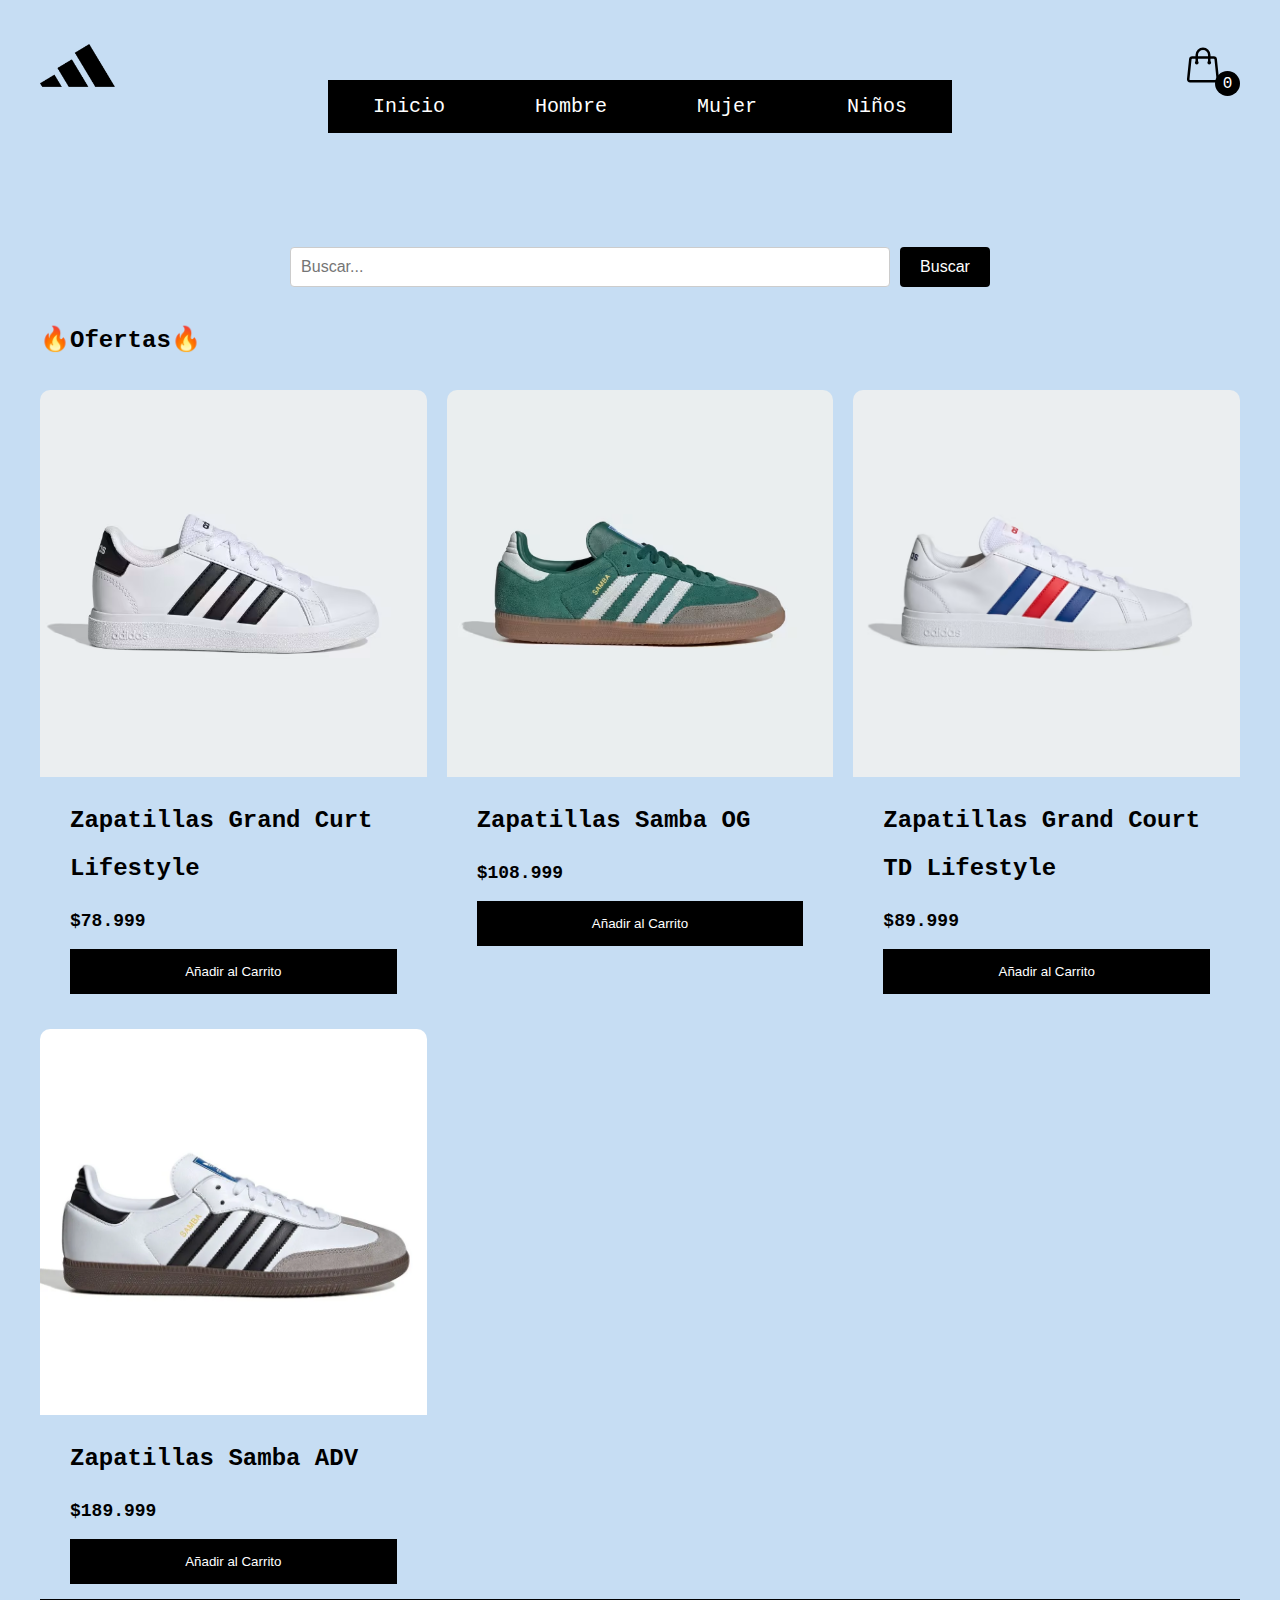
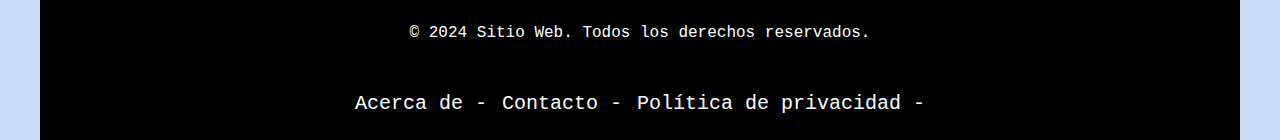
<file: index.html>
<!DOCTYPE html>
<html lang="en">
<head>
    <meta charset="UTF-8">
    <meta name="viewport" content="width=device-width, initial-scale=1.0">
    <title>Tienda</title>
    <link rel="stylesheet" href="diseño.css">
    <link rel="icon" type="image/png" href="Img/icon/adidas.png">
</head>
<body>
    <header>
        <div class="container-icon">
            <a href="https://www.adidas.com.ar/?cm_mmc=AdieSEM_Google-_-adidas-LAM-AR-Trademark-adidas-General-B-Exact-_-Trademark-adidas-X-General-_-adidas-_--_-dv:eCom-_-&cm_mmca1=AR-_-&cm_mmc2=-_-ds_kid=43700080577701812-_-ds_agid=58700008751312262&af_reengagement_window=30d&is_retargeting=true&pid=googleadwords_temp&c=adidas-LAM-AR-Trademark-adidas-General-B-Exact&af_channel=Search&gad_source=1&gclid=Cj0KCQiAsOq6BhDuARIsAGQ4-zhm6y1wCNzzOEEl_05IsvtxDTne8evGMFkV64-0-cREEfM5S4wkizoaAvOyEALw_wcB&gclsrc=aw.ds" title="adidas iconos">
                <img src="Img/icon/adidas.png" alt="adidas">
            </a>
        </div>
        <nav>
            <ul class="menu-horizontal">
                <li><a href="#">Inicio</a></li>
                <li>
                    <a href="#">Hombre</a>
                    <ul class="menu-vertical">
                        <li><a href="categorias/hombre/hombreRopa.html" class="boton">Ropa</a></li>
                        <li><a href="categorias/hombre/hombreCalzado.html" class="boton">Calzado</a></li>
                    </ul>
                </li>
                <li>
                    <a href="#">Mujer</a>
                    <ul class="menu-vertical">
                        <li><a href="categorias/mujer/mujerRopa.html" class="boton">Ropa</a></li>
                        <li><a href="categorias/mujer/mujerCalzado.html" class="boton">Calzado</a></li>
                    </ul>
                </li>
                <li>
                    <a href="#">Niños</a>
                    <ul class="menu-vertical">
                        <li><a href="categorias/niños/ropaNiños.html">Ropa Niños</a></li>
                        <li><a href="categorias/niñas/ropaNiñas.html">Ropa Niñas</a></li>
                        <li><a href="categorias/niños/calzadoNiños.html">Calzado Niños</a></li>
                        <li><a href="categorias/niñas/calzadoNiñas.html">Calzado Niñas</a></li>
                    </ul>
                </li>
            </ul>
        </nav>
        
        <div class="container-icon">

            <div class="container-cart-icon">
                <svg xmlns="http://www.w3.org/2000/svg" fill="none" viewBox="0 0 24 24" stroke-width="1.5" stroke="currentColor" class="icon-cart">
                    <path stroke-linecap="round" stroke-linejoin="round" d="M15.75 10.5V6a3.75 3.75 0 1 0-7.5 0v4.5m11.356-1.993 1.263 12c.07.665-.45 1.243-1.119 1.243H4.25a1.125 1.125 0 0 1-1.12-1.243l1.264-12A1.125 1.125 0 0 1 5.513 7.5h12.974c.576 0 1.059.435 1.119 1.007ZM8.625 10.5a.375.375 0 1 1-.75 0 .375.375 0 0 1 .75 0Zm7.5 0a.375.375 0 1 1-.75 0 .375.375 0 0 1 .75 0Z" />
                </svg>
                <div class="count-product">
                    <span id="contador-productos">0</span>
                </div>
            </div>
            <div class="container-cart-products hidden-cart">
                <div class="row-product">
                    <div class="cart-product">
                        <div class="info-cart-product">
                            <span class="cantidad-producto-carrito">1</span>
                            <p class="titulo-producto-carrito">Producto1</p>
                            <span class="precio-producto-carrito">$10</span>
                        </div>
                        <svg xmlns="http://www.w3.org/2000/svg" fill="none" viewBox="0 0 24 24" stroke-width="1.5" stroke="currentColor" class="icon-close">
                            <path stroke-linecap="round" stroke-linejoin="round" d="m9.75 9.75 4.5 4.5m0-4.5-4.5 4.5M21 12a9 9 0 1 1-18 0 9 9 0 0 1 18 0Z" />
                        </svg>                      
                    </div>
                </div>
                <div class="cart-total">
                    <h3>Total: </h3>
                    <span class="total-pagar">$10</span>
                </div>
            </div>
        </div>
    </header>
    <p>&nbsp;&nbsp;&nbsp;</p>
    <p>&nbsp;&nbsp;&nbsp;</p>
    <p>&nbsp;&nbsp;&nbsp;</p>
    <div class="search-bar">
        <input type="text" id="search" placeholder="Buscar..." oninput="buscarProducto()">
        <button onclick="buscarProducto()">Buscar</button>
    </div>
    <!-- Este es un comentario -->
    <!--
    <div class="imagen-fondo">
        <img src="Img/me.webp" alt="Campeon">
    </div>
    -->
    <p>&nbsp;&nbsp;&nbsp;</p>
    <h2>🔥Ofertas🔥</h2>
    <p>&nbsp;&nbsp;&nbsp;</p>
    <p>&nbsp;&nbsp;&nbsp;</p>

    <div class="container-items">
        <div class="item">
            <figure>
                <img src="Img/1.avif" alt="producto">
            </figure>
            <div class="info-producto">
                <h2>Zapatillas Grand Curt Lifestyle</h2>
                <p class="precio">$78.999</p>
                <button class="btn-add-cart">Añadir al Carrito</button>
            </div>
        </div>
        <div class="item">
            <figure>
                <img src="Img/2.avif" alt="producto">
            </figure>
            <div class="info-producto">
                <h2>Zapatillas Samba OG</h2>
                <p class="precio">$108.999</p>
                <button class="btn-add-cart">Añadir al Carrito</button>
            </div>
        </div>
        <div class="item">
            <figure>
                <img src="Img/3.avif" alt="producto">
            </figure>
            <div class="info-producto">
                <h2>Zapatillas Grand Court TD Lifestyle</h2>
                <p class="precio">$89.999</p>
                <button class="btn-add-cart">Añadir al Carrito</button>
            </div>
        </div>
        <div class="item">
            <figure>
                <img src="Img/4.webp" alt="producto">
            </figure>
            <div class="info-producto">
                <h2>Zapatillas Samba ADV</h2>
                <p class="precio">$189.999</p>
                <button class="btn-add-cart">Añadir al Carrito</button>
            </div>
        </div>
    </div>
    <footer>
        <div class="footer-content">
            <p>&copy; 2024 Sitio Web. Todos los derechos reservados.</p>
            <nav>
                <ul>
                    <li><a href="#about">Acerca de - </a></li>
                    <li><a href="contacto.html">Contacto - </a></li>
                    <li><a href="politicasDePrivacidad.html">Política de privacidad - </a></li>
                </ul>
            </nav>
        </div>
    </footer>
    <script src="script.js"></script>
</body>
</html>
</file>
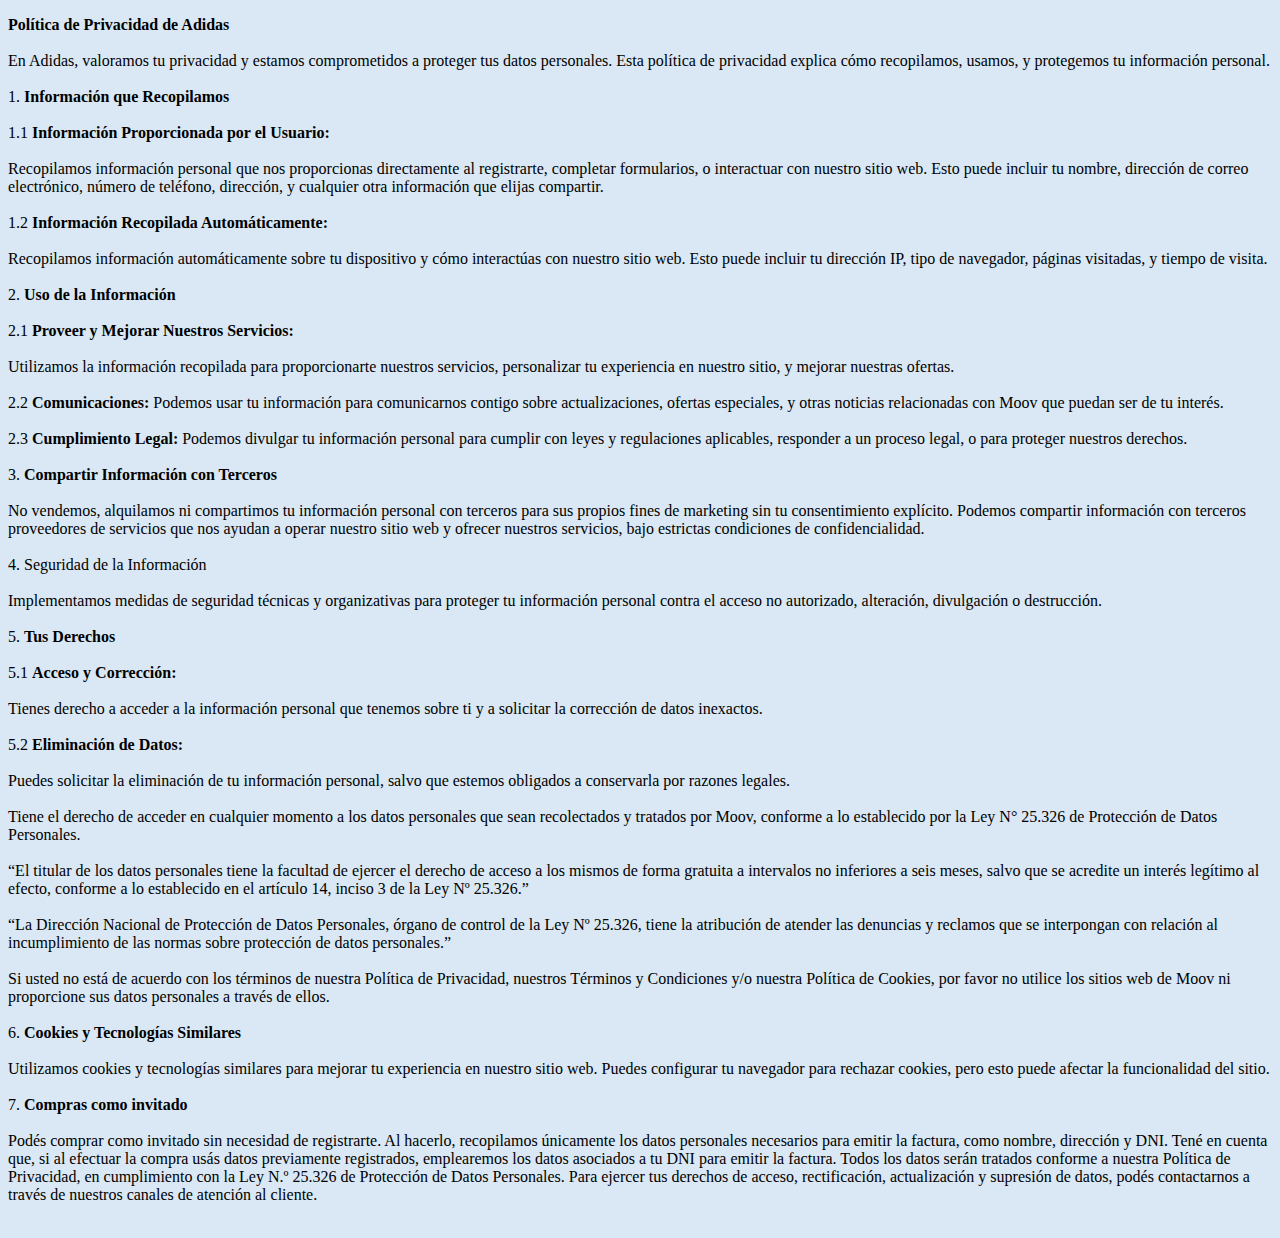
<file: politicasDePrivacidad.html>
<!DOCTYPE html>
<html lang="en">
<head>
    <meta charset="UTF-8">
    <meta name="viewport" content="width=device-width, initial-scale=1.0">
    <title>Politicas de privacidad | Adidas</title>
    <link rel="stylesheet" href="diseñoPolitica.css">
</head>
<body>
    <div class="politicas">
        <p>
            <strong>Política de Privacidad de Adidas</strong><br><br>
            En Adidas, valoramos tu privacidad y estamos comprometidos a proteger tus datos personales. Esta política de privacidad explica cómo recopilamos, usamos, y protegemos tu información personal.<br><br>
            1. <strong>Información que Recopilamos</strong><br><br>
            1.1 <strong>Información Proporcionada por el Usuario:</strong><br><br>
            Recopilamos información personal que nos proporcionas directamente al registrarte, completar formularios, o interactuar con nuestro sitio web. Esto puede incluir tu nombre, dirección de correo electrónico, número de teléfono, dirección, y cualquier otra información que elijas compartir.<br><br> 
            1.2 <strong>Información Recopilada Automáticamente:</strong><br><br>
            Recopilamos información automáticamente sobre tu dispositivo y cómo interactúas con nuestro sitio web. Esto puede incluir tu dirección IP, tipo de navegador, páginas visitadas, y tiempo de visita.<br><br> 
            2. <strong>Uso de la Información</strong><br><br>
            2.1 <strong>Proveer y Mejorar Nuestros Servicios:</strong><br><br>
            Utilizamos la información recopilada para proporcionarte nuestros servicios, personalizar tu experiencia en nuestro sitio, y mejorar nuestras ofertas.<br><br>
            2.2 <strong>Comunicaciones:</strong> Podemos usar tu información para comunicarnos contigo sobre actualizaciones, ofertas especiales, y otras noticias relacionadas con Moov que puedan ser de tu interés.<br><br>
            2.3 <strong>Cumplimiento Legal:</strong> Podemos divulgar tu información personal para cumplir con leyes y regulaciones aplicables, responder a un proceso legal, o para proteger nuestros derechos.<br><br>
            3. <strong>Compartir Información con Terceros</strong><br><br>
            No vendemos, alquilamos ni compartimos tu información personal con terceros para sus propios fines de marketing sin tu consentimiento explícito. Podemos compartir información con terceros proveedores de servicios que nos ayudan a operar nuestro sitio web y ofrecer nuestros servicios, bajo estrictas condiciones de confidencialidad.<br><br>
            4. <strong></strong>Seguridad de la Información<br><br>
            Implementamos medidas de seguridad técnicas y organizativas para proteger tu información personal contra el acceso no autorizado, alteración, divulgación o destrucción.<br><br>
            5. <strong>Tus Derechos</strong><br><br>
            5.1 <strong>Acceso y Corrección:</strong><br><br>
            Tienes derecho a acceder a la información personal que tenemos sobre ti y a solicitar la corrección de datos inexactos.<br><br>
            5.2 <strong>Eliminación de Datos:</strong><br><br>
            Puedes solicitar la eliminación de tu información personal, salvo que estemos obligados a conservarla por razones legales.<br><br>
            Tiene el derecho de acceder en cualquier momento a los datos personales que sean recolectados y tratados por Moov, conforme a lo establecido por la Ley N° 25.326 de Protección de Datos Personales.<br><br>
            “El titular de los datos personales tiene la facultad de ejercer el derecho de acceso a los mismos de forma gratuita a intervalos no inferiores a seis meses, salvo que se acredite un interés legítimo al efecto, conforme a lo establecido en el artículo 14, inciso 3 de la Ley Nº 25.326.”<br><br>
            “La Dirección Nacional de Protección de Datos Personales, órgano de control de la Ley Nº 25.326, tiene la atribución de atender las denuncias y reclamos que se interpongan con relación al incumplimiento de las normas sobre protección de datos personales.”<br><br>
            Si usted no está de acuerdo con los términos de nuestra Política de Privacidad, nuestros Términos y Condiciones y/o nuestra Política de Cookies, por favor no utilice los sitios web de Moov ni proporcione sus datos personales a través de ellos.<br><br> 
            6. <strong>Cookies y Tecnologías Similares</strong><br><br> 
            Utilizamos cookies y tecnologías similares para mejorar tu experiencia en nuestro sitio web. Puedes configurar tu navegador para rechazar cookies, pero esto puede afectar la funcionalidad del sitio.<br><br>
            7. <strong>Compras como invitado</strong><br><br>
            Podés comprar como invitado sin necesidad de registrarte. Al hacerlo, recopilamos únicamente los datos personales necesarios para emitir la factura, como nombre, dirección y DNI. Tené en cuenta que, si al efectuar la compra usás datos previamente registrados, emplearemos los datos asociados a tu DNI para emitir la factura. Todos los datos serán tratados conforme a nuestra Política de Privacidad, en cumplimiento con la Ley N.º 25.326 de Protección de Datos Personales. Para ejercer tus derechos de acceso, rectificación, actualización y supresión de datos, podés contactarnos a través de nuestros canales de atención al cliente.<br><br>
        </p>
    </div>
</body>
</html>
</file>
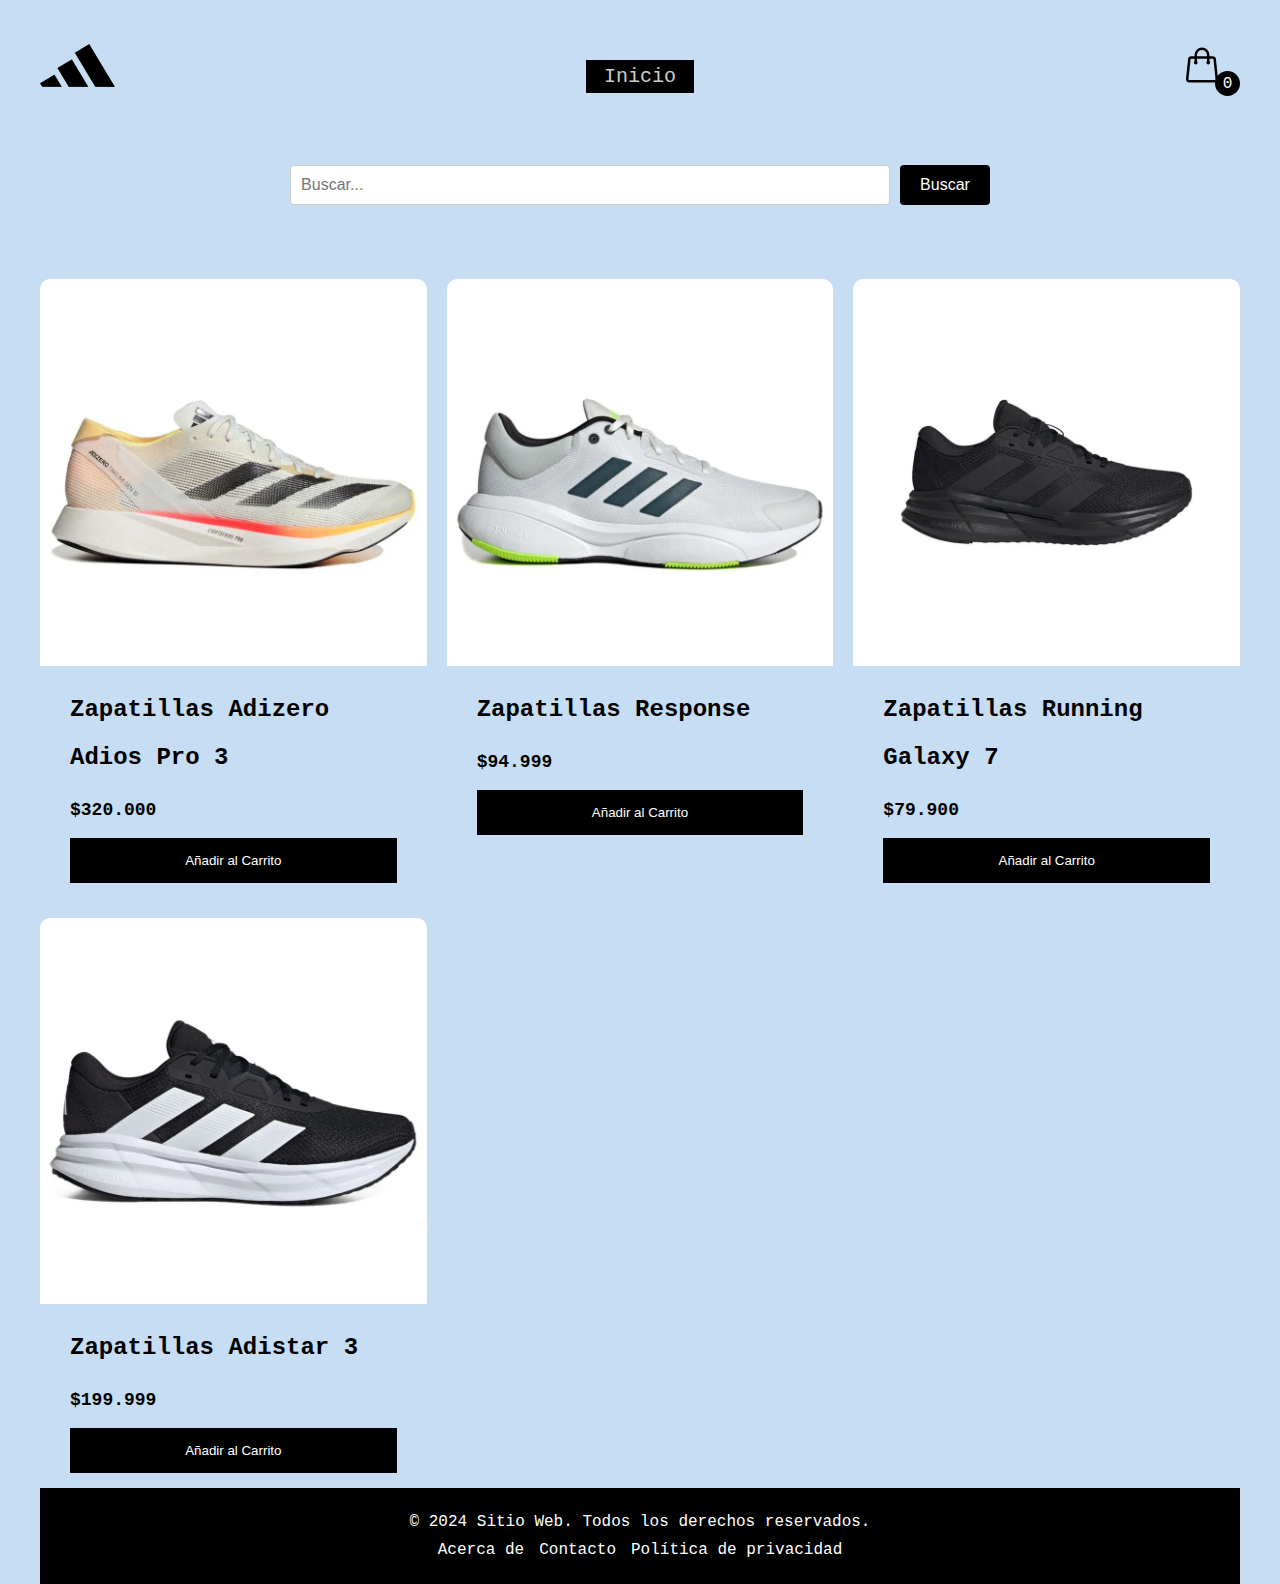
<file: categorias/hombre/hombreCalzado.html>
<!DOCTYPE html>
<html lang="en">
<head>
    <meta charset="UTF-8">
    <meta name="viewport" content="width=device-width, initial-scale=1.0">
    <title>Document</title>
    <link rel="stylesheet" href="diseñoCat.css">
    <link rel="icon" type="image/png" href="img/adidas.png">
</head>
<body>
    <header>
        <div class="container-icon">
            <a href="https://www.adidas.com.ar/?cm_mmc=AdieSEM_Google-_-adidas-LAM-AR-Trademark-adidas-General-B-Exact-_-Trademark-adidas-X-General-_-adidas-_--_-dv:eCom-_-&cm_mmca1=AR-_-&cm_mmc2=-_-ds_kid=43700080577701812-_-ds_agid=58700008751312262&af_reengagement_window=30d&is_retargeting=true&pid=googleadwords_temp&c=adidas-LAM-AR-Trademark-adidas-General-B-Exact&af_channel=Search&gad_source=1&gclid=Cj0KCQiAsOq6BhDuARIsAGQ4-zhm6y1wCNzzOEEl_05IsvtxDTne8evGMFkV64-0-cREEfM5S4wkizoaAvOyEALw_wcB&gclsrc=aw.ds" title="adidas iconos">
                <img src="img/adidas.png" alt="adidas">
            </a>
        </div>
        <div class="boton-inicio">
            <a href="/index.html" class="boton-inicio">Inicio</a>
        </div>
        <div class="container-icon">
            <div class="container-cart-icon">
                <svg xmlns="http://www.w3.org/2000/svg" fill="none" viewBox="0 0 24 24" stroke-width="1.5" stroke="currentColor" class="icon-cart">
                    <path stroke-linecap="round" stroke-linejoin="round" d="M15.75 10.5V6a3.75 3.75 0 1 0-7.5 0v4.5m11.356-1.993 1.263 12c.07.665-.45 1.243-1.119 1.243H4.25a1.125 1.125 0 0 1-1.12-1.243l1.264-12A1.125 1.125 0 0 1 5.513 7.5h12.974c.576 0 1.059.435 1.119 1.007ZM8.625 10.5a.375.375 0 1 1-.75 0 .375.375 0 0 1 .75 0Zm7.5 0a.375.375 0 1 1-.75 0 .375.375 0 0 1 .75 0Z" />
                </svg>
                <div class="count-product">
                    <span id="contador-productos">0</span>
                </div>
            </div>
            <div class="container-cart-products hidden-cart">
                <div class="row-product">
                    <div class="cart-product">
                        <div class="info-cart-product">
                            <span class="cantidad-producto-carrito">1</span>
                            <p class="titulo-producto-carrito">Producto1</p>
                            <span class="precio-producto-carrito">$10</span>
                        </div>
                        <svg xmlns="http://www.w3.org/2000/svg" fill="none" viewBox="0 0 24 24" stroke-width="1.5" stroke="currentColor" class="icon-close">
                            <path stroke-linecap="round" stroke-linejoin="round" d="m9.75 9.75 4.5 4.5m0-4.5-4.5 4.5M21 12a9 9 0 1 1-18 0 9 9 0 0 1 18 0Z" />
                        </svg>                      
                    </div>
                </div>
                <div class="cart-total">
                    <h3>Total: </h3>
                    <span class="total-pagar">$10</span>
                </div>
            </div>
        </div>
    </header>
    <div class="search-bar">
        <input type="text" id="search" placeholder="Buscar..." oninput="buscarProducto()">
        <button onclick="buscarProducto()">Buscar</button>
    </div>
    <!-- Este es un comentario -->
    <!--
    <div class="imagen-fondo">
        <img src="Img/me.webp" alt="Campeon">
    </div>
    -->
    <p>&nbsp;&nbsp;&nbsp;</p>
    <p>&nbsp;&nbsp;&nbsp;</p>
    <p>&nbsp;&nbsp;&nbsp;</p>

    <div class="container-items">
        <div class="item">
            <figure>
                <img src="img/4.webp" alt="producto">
            </figure>
            <div class="info-producto">
                <h2>Zapatillas Adizero Adios Pro 3</h2>
                <p class="precio">$320.000</p>
                <button class="btn-add-cart">Añadir al Carrito</button>
            </div>
        </div>
        <div class="item">
            <figure>
                <img src="img/5.webp" alt="producto">
            </figure>
            <div class="info-producto">
                <h2>Zapatillas Response</h2>
                <p class="precio">$94.999</p>
                <button class="btn-add-cart">Añadir al Carrito</button>
            </div>
        </div>
        <div class="item">
            <figure>
                <img src="img/6.webp" alt="producto">
            </figure>
            <div class="info-producto">
                <h2>Zapatillas Running Galaxy 7</h2>
                <p class="precio">$79.900</p>
                <button class="btn-add-cart">Añadir al Carrito</button>
            </div>
        </div>
        <div class="item">
            <figure>
                <img src="img/7.webp" alt="producto">
            </figure>
            <div class="info-producto">
                <h2>Zapatillas Adistar 3</h2>
                <p class="precio">$199.999</p>
                <button class="btn-add-cart">Añadir al Carrito</button>
            </div>
        </div>
    </div>
    <footer>
        <div class="footer-content">
            <p>&copy; 2024 Sitio Web. Todos los derechos reservados.</p>
            <nav>
                <ul>
                    <li><a href="#about">Acerca de</a></li>
                    <li><a href="#contact">Contacto</a></li>
                    <li><a href="#privacy">Política de privacidad</a></li>
                </ul>
            </nav>
        </div>
    </footer>
    <script src="script.js"></script>
</body>
</html>
</file>
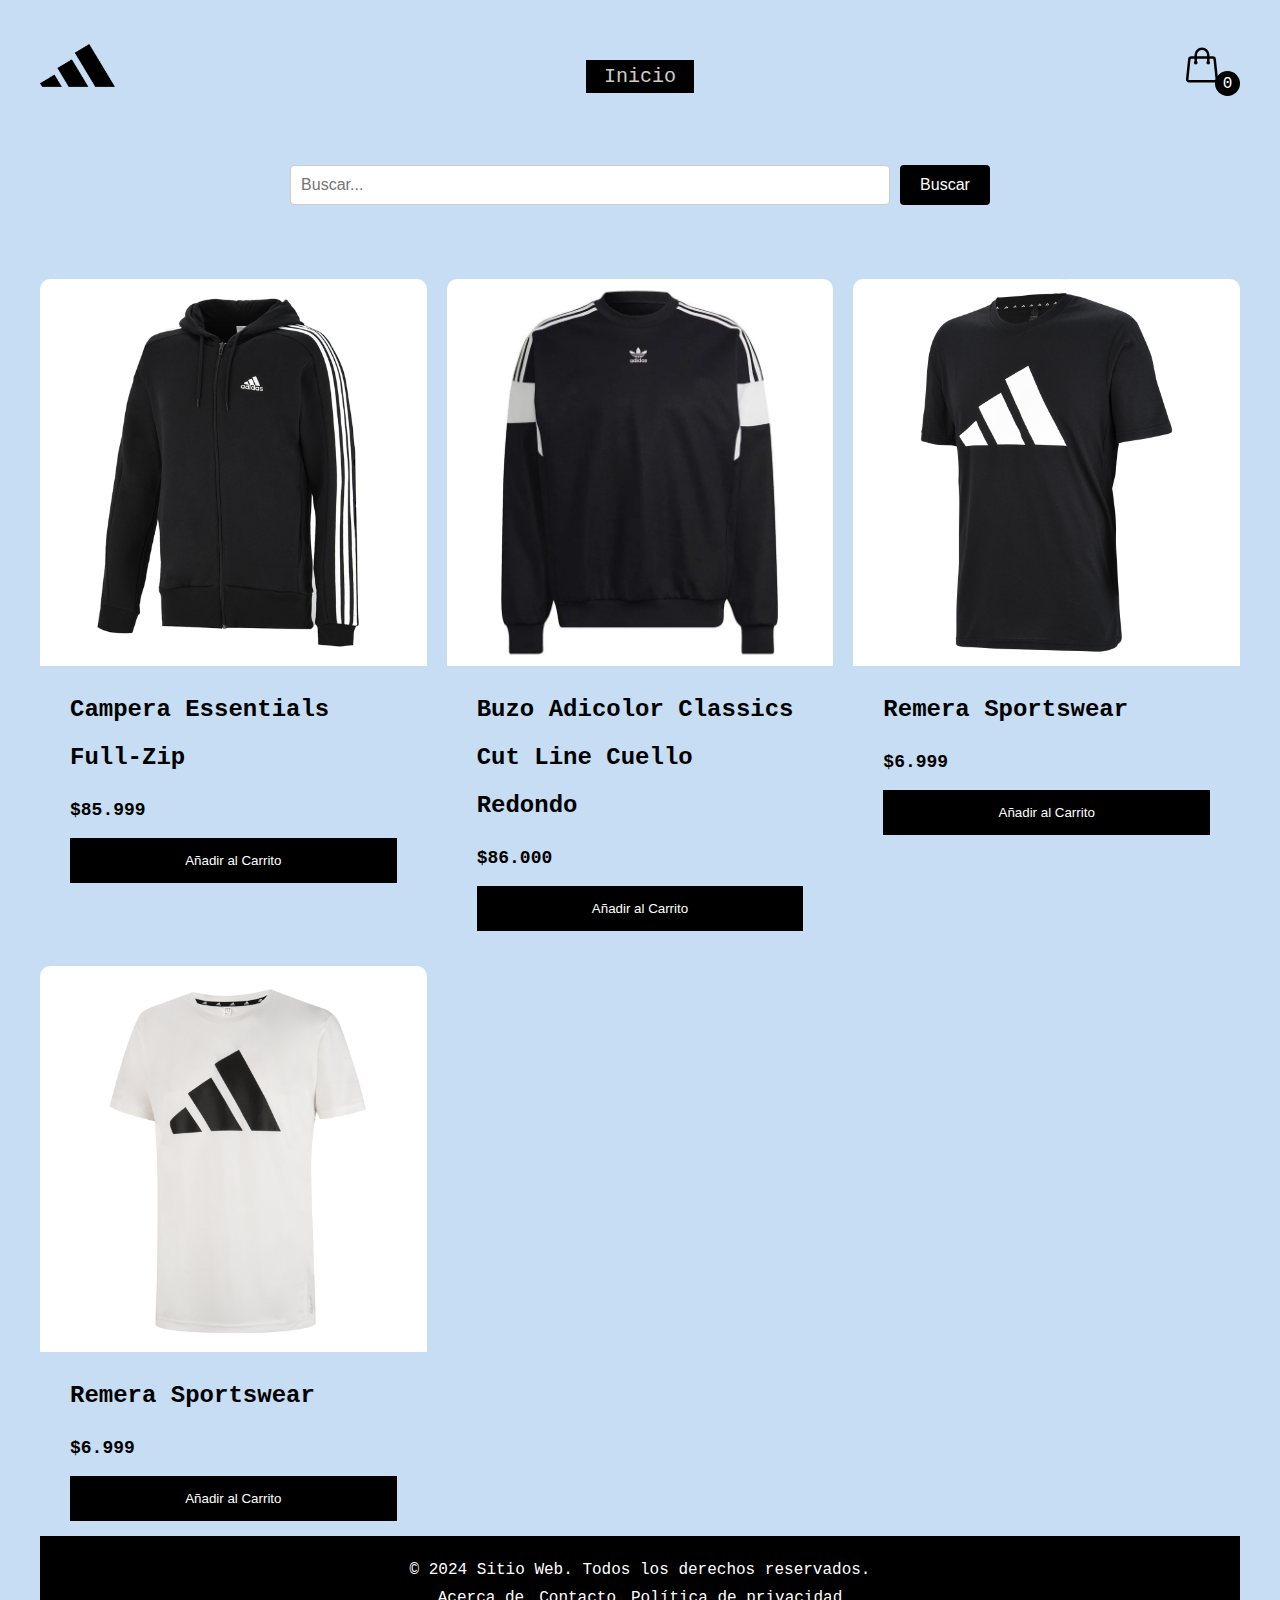
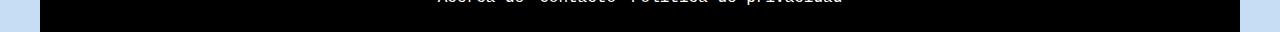
<file: categorias/hombre/hombreRopa.html>
<!DOCTYPE html>
<html lang="en">
<head>
    <meta charset="UTF-8">
    <meta name="viewport" content="width=device-width, initial-scale=1.0">
    <title>Document</title>
    <link rel="stylesheet" href="diseñoCat.css">
    <link rel="icon" type="image/png" href="img/adidas.png">
</head>
<body>
    <header>
        <div class="container-icon">
            <a href="https://www.adidas.com.ar/?cm_mmc=AdieSEM_Google-_-adidas-LAM-AR-Trademark-adidas-General-B-Exact-_-Trademark-adidas-X-General-_-adidas-_--_-dv:eCom-_-&cm_mmca1=AR-_-&cm_mmc2=-_-ds_kid=43700080577701812-_-ds_agid=58700008751312262&af_reengagement_window=30d&is_retargeting=true&pid=googleadwords_temp&c=adidas-LAM-AR-Trademark-adidas-General-B-Exact&af_channel=Search&gad_source=1&gclid=Cj0KCQiAsOq6BhDuARIsAGQ4-zhm6y1wCNzzOEEl_05IsvtxDTne8evGMFkV64-0-cREEfM5S4wkizoaAvOyEALw_wcB&gclsrc=aw.ds" title="adidas iconos">
                <img src="img/adidas.png" alt="adidas">
            </a>
        </div>
        <div class="boton-inicio">
            <a href="/index.html" class="boton-inicio">Inicio</a>
        </div>
        <div class="container-icon">

            <div class="container-cart-icon">
                <svg xmlns="http://www.w3.org/2000/svg" fill="none" viewBox="0 0 24 24" stroke-width="1.5" stroke="currentColor" class="icon-cart">
                    <path stroke-linecap="round" stroke-linejoin="round" d="M15.75 10.5V6a3.75 3.75 0 1 0-7.5 0v4.5m11.356-1.993 1.263 12c.07.665-.45 1.243-1.119 1.243H4.25a1.125 1.125 0 0 1-1.12-1.243l1.264-12A1.125 1.125 0 0 1 5.513 7.5h12.974c.576 0 1.059.435 1.119 1.007ZM8.625 10.5a.375.375 0 1 1-.75 0 .375.375 0 0 1 .75 0Zm7.5 0a.375.375 0 1 1-.75 0 .375.375 0 0 1 .75 0Z" />
                </svg>
                <div class="count-product">
                    <span id="contador-productos">0</span>
                </div>
            </div>
            <div class="container-cart-products hidden-cart">
                <div class="row-product">
                    <div class="cart-product">
                        <div class="info-cart-product">
                            <span class="cantidad-producto-carrito">1</span>
                            <p class="titulo-producto-carrito">Producto1</p>
                            <span class="precio-producto-carrito">$10</span>
                        </div>
                        <svg xmlns="http://www.w3.org/2000/svg" fill="none" viewBox="0 0 24 24" stroke-width="1.5" stroke="currentColor" class="icon-close">
                            <path stroke-linecap="round" stroke-linejoin="round" d="m9.75 9.75 4.5 4.5m0-4.5-4.5 4.5M21 12a9 9 0 1 1-18 0 9 9 0 0 1 18 0Z" />
                        </svg>                      
                    </div>
                </div>
                <div class="cart-total">
                    <h3>Total: </h3>
                    <span class="total-pagar">$10</span>
                </div>
            </div>
        </div>
    </header>
    <div class="search-bar">
        <input type="text" id="search" placeholder="Buscar..." oninput="buscarProducto()">
        <button onclick="buscarProducto()">Buscar</button>
    </div>
    <!-- Este es un comentario -->
    <!--
    <div class="imagen-fondo">
        <img src="Img/me.webp" alt="Campeon">
    </div>
    -->
    <p>&nbsp;&nbsp;&nbsp;</p>
    <p>&nbsp;&nbsp;&nbsp;</p>
    <p>&nbsp;&nbsp;&nbsp;</p>

    <div class="container-items">
        <div class="item">
            <figure>
                <img src="img/0.jpg" alt="producto">
            </figure>
            <div class="info-producto">
                <h2>Campera Essentials Full-Zip</h2>
                <p class="precio">$85.999</p>
                <button class="btn-add-cart">Añadir al Carrito</button>
            </div>
        </div>
        <div class="item">
            <figure>
                <img src="img/1.webp" alt="producto">
            </figure>
            <div class="info-producto">
                <h2>Buzo Adicolor Classics Cut Line Cuello Redondo</h2>
                <p class="precio">$86.000</p>
                <button class="btn-add-cart">Añadir al Carrito</button>
            </div>
        </div>
        <div class="item">
            <figure>
                <img src="img/2.jpg" alt="producto">
            </figure>
            <div class="info-producto">
                <h2>Remera Sportswear</h2>
                <p class="precio">$6.999</p>
                <button class="btn-add-cart">Añadir al Carrito</button>
            </div>
        </div>
        <div class="item">
            <figure>
                <img src="img/3.jpg" alt="producto">
            </figure>
            <div class="info-producto">
                <h2>Remera Sportswear</h2>
                <p class="precio">$6.999</p>
                <button class="btn-add-cart">Añadir al Carrito</button>
            </div>
        </div>
    </div>
    <footer>
        <div class="footer-content">
            <p>&copy; 2024 Sitio Web. Todos los derechos reservados.</p>
            <nav>
                <ul>
                    <li><a href="#about">Acerca de</a></li>
                    <li><a href="#contact">Contacto</a></li>
                    <li><a href="#privacy">Política de privacidad</a></li>
                </ul>
            </nav>
        </div>
    </footer>
    <script src="script.js"></script>
</body>
</html>
</file>
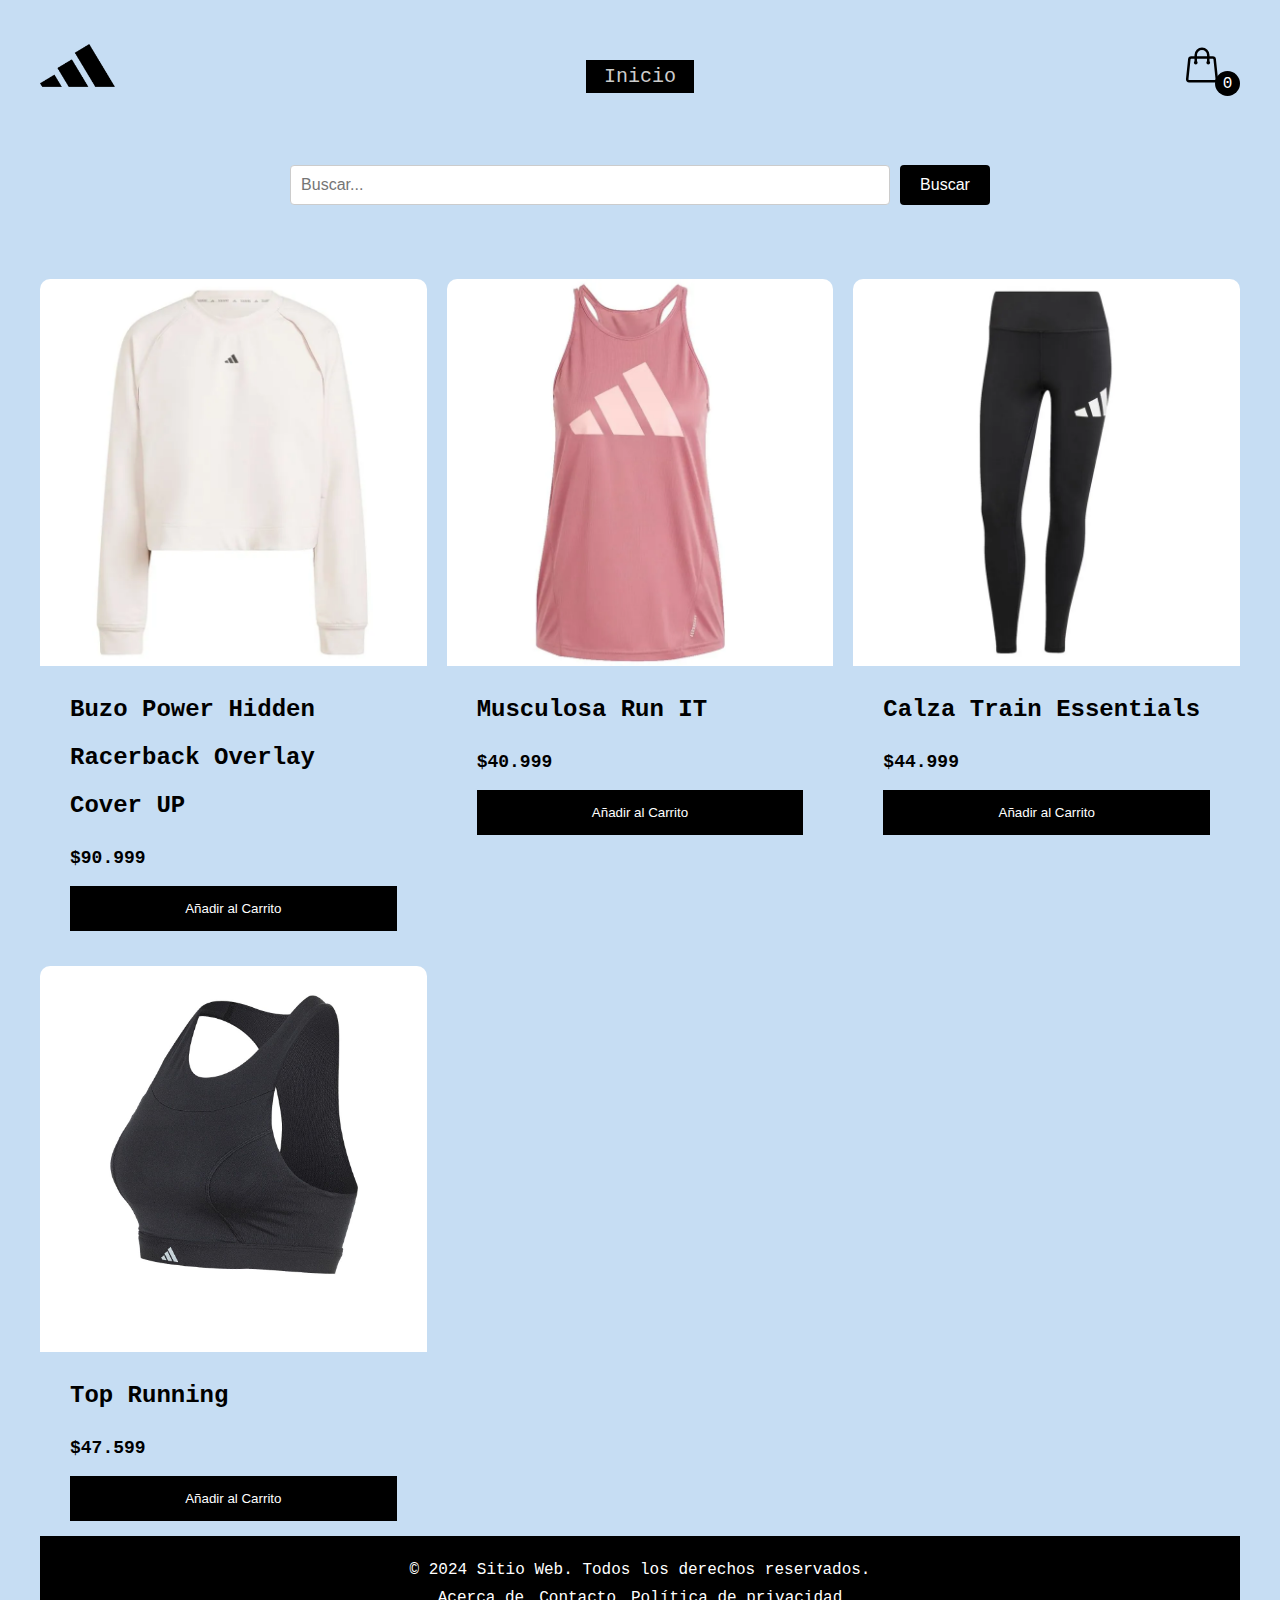
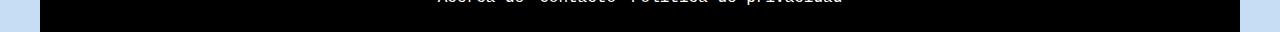
<file: categorias/mujer/mujerRopa.html>
<!DOCTYPE html>
<html lang="en">
<head>
    <meta charset="UTF-8">
    <meta name="viewport" content="width=device-width, initial-scale=1.0">
    <title>Document</title>
    <link rel="stylesheet" href="diseñoCat.css">
    <link rel="icon" type="image/png" href="Img/icon/adidas.png">
</head>
<body>
    <header>
        <div class="container-icon">
            <a href="https://www.adidas.com.ar/?cm_mmc=AdieSEM_Google-_-adidas-LAM-AR-Trademark-adidas-General-B-Exact-_-Trademark-adidas-X-General-_-adidas-_--_-dv:eCom-_-&cm_mmca1=AR-_-&cm_mmc2=-_-ds_kid=43700080577701812-_-ds_agid=58700008751312262&af_reengagement_window=30d&is_retargeting=true&pid=googleadwords_temp&c=adidas-LAM-AR-Trademark-adidas-General-B-Exact&af_channel=Search&gad_source=1&gclid=Cj0KCQiAsOq6BhDuARIsAGQ4-zhm6y1wCNzzOEEl_05IsvtxDTne8evGMFkV64-0-cREEfM5S4wkizoaAvOyEALw_wcB&gclsrc=aw.ds" title="adidas iconos">
                <img src="img/icon/adidas.png" alt="adidas">
            </a>
        </div>
        <div class="boton-inicio">
            <a href="/index.html" class="boton-inicio">Inicio</a>
        </div>
        <div class="container-icon">
            <div class="container-cart-icon">
                <svg xmlns="http://www.w3.org/2000/svg" fill="none" viewBox="0 0 24 24" stroke-width="1.5" stroke="currentColor" class="icon-cart">
                    <path stroke-linecap="round" stroke-linejoin="round" d="M15.75 10.5V6a3.75 3.75 0 1 0-7.5 0v4.5m11.356-1.993 1.263 12c.07.665-.45 1.243-1.119 1.243H4.25a1.125 1.125 0 0 1-1.12-1.243l1.264-12A1.125 1.125 0 0 1 5.513 7.5h12.974c.576 0 1.059.435 1.119 1.007ZM8.625 10.5a.375.375 0 1 1-.75 0 .375.375 0 0 1 .75 0Zm7.5 0a.375.375 0 1 1-.75 0 .375.375 0 0 1 .75 0Z" />
                </svg>
                <div class="count-product">
                    <span id="contador-productos">0</span>
                </div>
            </div>
            <div class="container-cart-products hidden-cart">
                <div class="row-product">
                    <div class="cart-product">
                        <div class="info-cart-product">
                            <span class="cantidad-producto-carrito">1</span>
                            <p class="titulo-producto-carrito">Producto1</p>
                            <span class="precio-producto-carrito">$10</span>
                        </div>
                        <svg xmlns="http://www.w3.org/2000/svg" fill="none" viewBox="0 0 24 24" stroke-width="1.5" stroke="currentColor" class="icon-close">
                            <path stroke-linecap="round" stroke-linejoin="round" d="m9.75 9.75 4.5 4.5m0-4.5-4.5 4.5M21 12a9 9 0 1 1-18 0 9 9 0 0 1 18 0Z" />
                        </svg>                      
                    </div>
                </div>
                <div class="cart-total">
                    <h3>Total: </h3>
                    <span class="total-pagar">$10</span>
                </div>
            </div>
        </div>
    </header>

    <div class="search-bar">
        <input type="text" id="search" placeholder="Buscar..." oninput="buscarProducto()">
        <button onclick="buscarProducto()">Buscar</button>
    </div>
    <!-- Este es un comentario -->
    <!--
    <div class="imagen-fondo">
        <img src="Img/me.webp" alt="Campeon">
    </div>
    -->
    <p>&nbsp;&nbsp;&nbsp;</p>
    <p>&nbsp;&nbsp;&nbsp;</p>
    <p>&nbsp;&nbsp;&nbsp;</p>

    <div class="container-items">
        <div class="item">
            <figure>
                <img src="img/0.webp" alt="producto">
            </figure>
            <div class="info-producto">
                <h2>Buzo Power Hidden Racerback Overlay Cover UP</h2>
                <p class="precio">$90.999</p>
                <button class="btn-add-cart">Añadir al Carrito</button>
            </div>
        </div>
        <div class="item">
            <figure>
                <img src="img/1.webp" alt="producto">
            </figure>
            <div class="info-producto">
                <h2>Musculosa Run IT</h2>
                <p class="precio">$40.999</p>
                <button class="btn-add-cart">Añadir al Carrito</button>
            </div>
        </div>
        <div class="item">
            <figure>
                <img src="img/2.webp" alt="producto">
            </figure>
            <div class="info-producto">
                <h2>Calza Train Essentials</h2>
                <p class="precio">$44.999</p>
                <button class="btn-add-cart">Añadir al Carrito</button>
            </div>
        </div>
        <div class="item">
            <figure>
                <img src="img/3.jpg" alt="producto">
            </figure>
            <div class="info-producto">
                <h2>Top Running</h2>
                <p class="precio">$47.599</p>
                <button class="btn-add-cart">Añadir al Carrito</button>
            </div>
        </div>
    </div>
    <footer>
        <div class="footer-content">
            <p>&copy; 2024 Sitio Web. Todos los derechos reservados.</p>
            <nav>
                <ul>
                    <li><a href="#about">Acerca de</a></li>
                    <li><a href="#contact">Contacto</a></li>
                    <li><a href="#privacy">Política de privacidad</a></li>
                </ul>
            </nav>
        </div>
    </footer>
    <script src="script.js"></script>
</body>
</html>
</file>
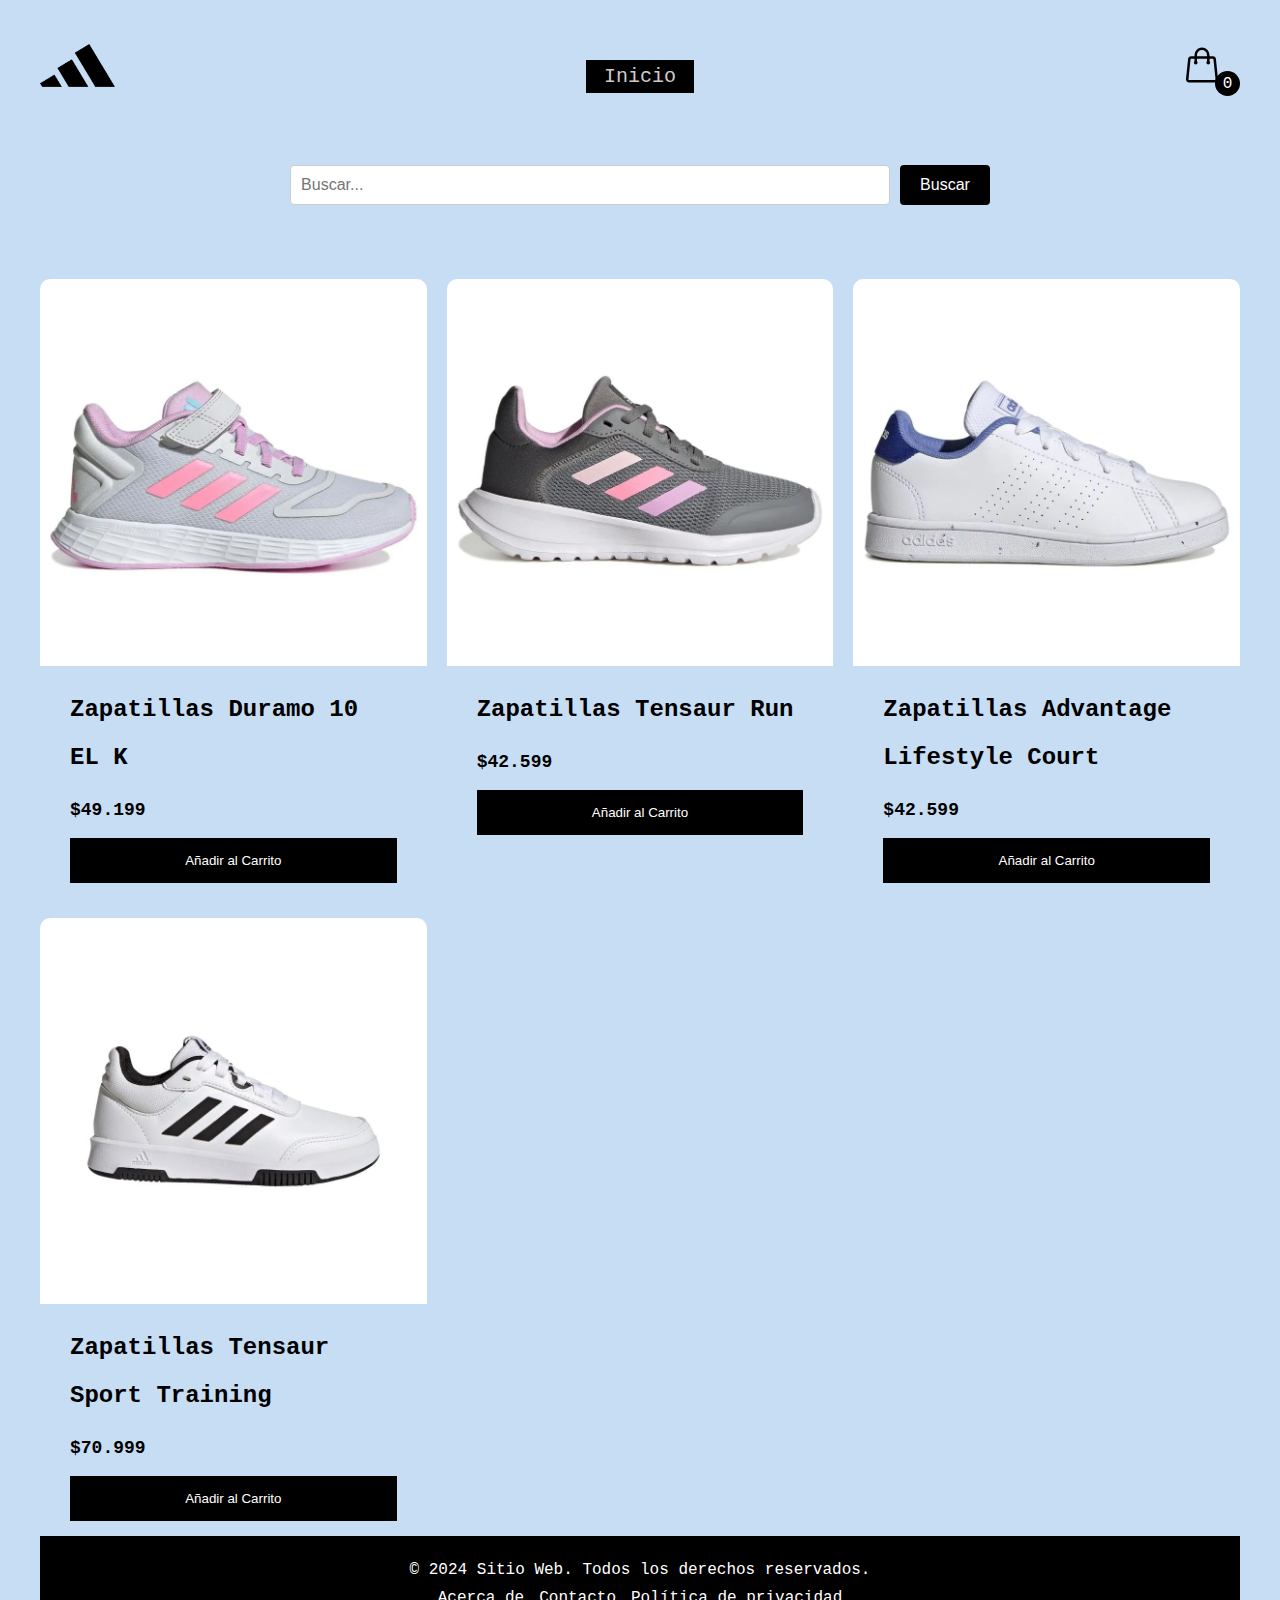
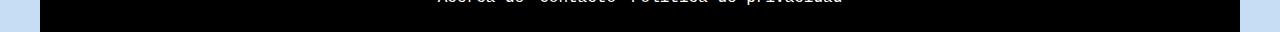
<file: categorias/niñas/calzadoNiñas.html>
<!DOCTYPE html>
<html lang="en">
<head>
    <meta charset="UTF-8">
    <meta name="viewport" content="width=device-width, initial-scale=1.0">
    <title>Document</title>
    <link rel="stylesheet" href="diseñoCat.css">
    <link rel="icon" type="image/png" href="Img/icon/adidas.png">
</head>
<body>
    <header>
        <div class="container-icon">
            <a href="https://www.adidas.com.ar/?cm_mmc=AdieSEM_Google-_-adidas-LAM-AR-Trademark-adidas-General-B-Exact-_-Trademark-adidas-X-General-_-adidas-_--_-dv:eCom-_-&cm_mmca1=AR-_-&cm_mmc2=-_-ds_kid=43700080577701812-_-ds_agid=58700008751312262&af_reengagement_window=30d&is_retargeting=true&pid=googleadwords_temp&c=adidas-LAM-AR-Trademark-adidas-General-B-Exact&af_channel=Search&gad_source=1&gclid=Cj0KCQiAsOq6BhDuARIsAGQ4-zhm6y1wCNzzOEEl_05IsvtxDTne8evGMFkV64-0-cREEfM5S4wkizoaAvOyEALw_wcB&gclsrc=aw.ds" title="adidas iconos">
                <img src="img/icon/adidas.png" alt="adidas">
            </a>
        </div>
        <div class="boton-inicio">
            <a href="/index.html" class="boton-inicio">Inicio</a>
        </div>
        <div class="container-icon">
            <div class="container-cart-icon">
                <svg xmlns="http://www.w3.org/2000/svg" fill="none" viewBox="0 0 24 24" stroke-width="1.5" stroke="currentColor" class="icon-cart">
                    <path stroke-linecap="round" stroke-linejoin="round" d="M15.75 10.5V6a3.75 3.75 0 1 0-7.5 0v4.5m11.356-1.993 1.263 12c.07.665-.45 1.243-1.119 1.243H4.25a1.125 1.125 0 0 1-1.12-1.243l1.264-12A1.125 1.125 0 0 1 5.513 7.5h12.974c.576 0 1.059.435 1.119 1.007ZM8.625 10.5a.375.375 0 1 1-.75 0 .375.375 0 0 1 .75 0Zm7.5 0a.375.375 0 1 1-.75 0 .375.375 0 0 1 .75 0Z" />
                </svg>
                <div class="count-product">
                    <span id="contador-productos">0</span>
                </div>
            </div>
            <div class="container-cart-products hidden-cart">
                <div class="row-product">
                    <div class="cart-product">
                        <div class="info-cart-product">
                            <span class="cantidad-producto-carrito">1</span>
                            <p class="titulo-producto-carrito">Producto1</p>
                            <span class="precio-producto-carrito">$10</span>
                        </div>
                        <svg xmlns="http://www.w3.org/2000/svg" fill="none" viewBox="0 0 24 24" stroke-width="1.5" stroke="currentColor" class="icon-close">
                            <path stroke-linecap="round" stroke-linejoin="round" d="m9.75 9.75 4.5 4.5m0-4.5-4.5 4.5M21 12a9 9 0 1 1-18 0 9 9 0 0 1 18 0Z" />
                        </svg>                      
                    </div>
                </div>
                <div class="cart-total">
                    <h3>Total: </h3>
                    <span class="total-pagar">$10</span>
                </div>
            </div>
        </div>
    </header>
    <div class="search-bar">
        <input type="text" id="search" placeholder="Buscar..." oninput="buscarProducto()">
        <button onclick="buscarProducto()">Buscar</button>
    </div>
    <!-- Este es un comentario -->
    <!--
    <div class="imagen-fondo">
        <img src="Img/me.webp" alt="Campeon">
    </div>
    -->
    <p>&nbsp;&nbsp;&nbsp;</p>
    <p>&nbsp;&nbsp;&nbsp;</p>
    <p>&nbsp;&nbsp;&nbsp;</p>

    <div class="container-items">
        <div class="item">
            <figure>
                <img src="img/0.webp" alt="producto">
            </figure>
            <div class="info-producto">
                <h2>Zapatillas Duramo 10 EL K</h2>
                <p class="precio">$49.199</p>
                <button class="btn-add-cart">Añadir al Carrito</button>
            </div>
        </div>
        <div class="item">
            <figure>
                <img src="img/1.webp" alt="producto">
            </figure>
            <div class="info-producto">
                <h2>Zapatillas Tensaur Run</h2>
                <p class="precio">$42.599</p>
                <button class="btn-add-cart">Añadir al Carrito</button>
            </div>
        </div>
        <div class="item">
            <figure>
                <img src="img/2.webp" alt="producto">
            </figure>
            <div class="info-producto">
                <h2>Zapatillas Advantage Lifestyle Court</h2>
                <p class="precio">$42.599</p>
                <button class="btn-add-cart">Añadir al Carrito</button>
            </div>
        </div>
        <div class="item">
            <figure>
                <img src="img/3.webp" alt="producto">
            </figure>
            <div class="info-producto">
                <h2>Zapatillas Tensaur Sport Training</h2>
                <p class="precio">$70.999</p>
                <button class="btn-add-cart">Añadir al Carrito</button>
            </div>
        </div>
    </div>
    <footer>
        <div class="footer-content">
            <p>&copy; 2024 Sitio Web. Todos los derechos reservados.</p>
            <nav>
                <ul>
                    <li><a href="#about">Acerca de</a></li>
                    <li><a href="#contact">Contacto</a></li>
                    <li><a href="#privacy">Política de privacidad</a></li>
                </ul>
            </nav>
        </div>
    </footer>
    <script src="script.js"></script>
</body>
</html>
</file>
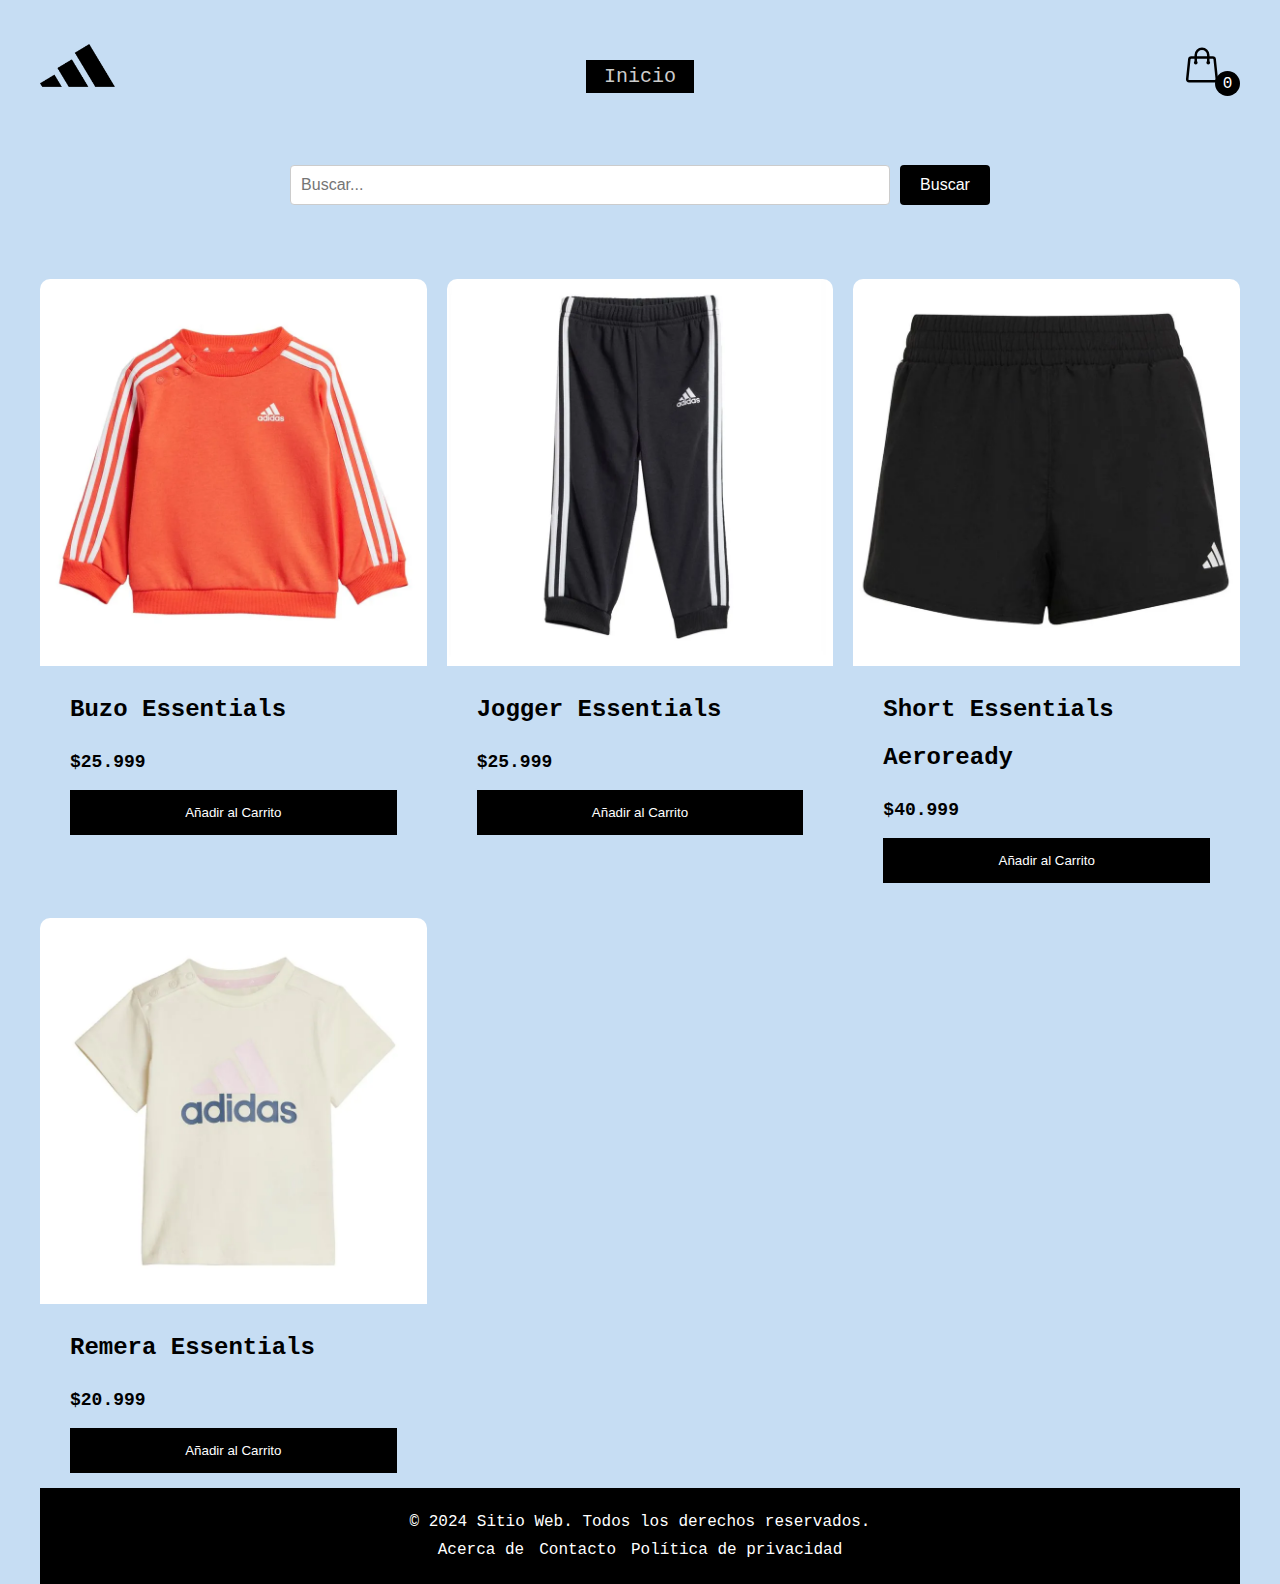
<file: categorias/niñas/ropaNiñas.html>
<!DOCTYPE html>
<html lang="en">
<head>
    <meta charset="UTF-8">
    <meta name="viewport" content="width=device-width, initial-scale=1.0">
    <title>Document</title>
    <link rel="stylesheet" href="diseñoCat.css">
    <link rel="icon" type="image/png" href="Img/icon/adidas.png">
</head>
<body>
    <header>
        <div class="container-icon">
            <a href="https://www.adidas.com.ar/?cm_mmc=AdieSEM_Google-_-adidas-LAM-AR-Trademark-adidas-General-B-Exact-_-Trademark-adidas-X-General-_-adidas-_--_-dv:eCom-_-&cm_mmca1=AR-_-&cm_mmc2=-_-ds_kid=43700080577701812-_-ds_agid=58700008751312262&af_reengagement_window=30d&is_retargeting=true&pid=googleadwords_temp&c=adidas-LAM-AR-Trademark-adidas-General-B-Exact&af_channel=Search&gad_source=1&gclid=Cj0KCQiAsOq6BhDuARIsAGQ4-zhm6y1wCNzzOEEl_05IsvtxDTne8evGMFkV64-0-cREEfM5S4wkizoaAvOyEALw_wcB&gclsrc=aw.ds" title="adidas iconos">
                <img src="img/icon/adidas.png" alt="adidas">
            </a>
        </div>
        <div class="boton-inicio">
            <a href="/index.html" class="boton-inicio">Inicio</a>
        </div>
        <div class="container-icon">
            <div class="container-cart-icon">
                <svg xmlns="http://www.w3.org/2000/svg" fill="none" viewBox="0 0 24 24" stroke-width="1.5" stroke="currentColor" class="icon-cart">
                    <path stroke-linecap="round" stroke-linejoin="round" d="M15.75 10.5V6a3.75 3.75 0 1 0-7.5 0v4.5m11.356-1.993 1.263 12c.07.665-.45 1.243-1.119 1.243H4.25a1.125 1.125 0 0 1-1.12-1.243l1.264-12A1.125 1.125 0 0 1 5.513 7.5h12.974c.576 0 1.059.435 1.119 1.007ZM8.625 10.5a.375.375 0 1 1-.75 0 .375.375 0 0 1 .75 0Zm7.5 0a.375.375 0 1 1-.75 0 .375.375 0 0 1 .75 0Z" />
                </svg>
                <div class="count-product">
                    <span id="contador-productos">0</span>
                </div>
            </div>
            <div class="container-cart-products hidden-cart">
                <div class="row-product">
                    <div class="cart-product">
                        <div class="info-cart-product">
                            <span class="cantidad-producto-carrito">1</span>
                            <p class="titulo-producto-carrito">Producto1</p>
                            <span class="precio-producto-carrito">$10</span>
                        </div>
                        <svg xmlns="http://www.w3.org/2000/svg" fill="none" viewBox="0 0 24 24" stroke-width="1.5" stroke="currentColor" class="icon-close">
                            <path stroke-linecap="round" stroke-linejoin="round" d="m9.75 9.75 4.5 4.5m0-4.5-4.5 4.5M21 12a9 9 0 1 1-18 0 9 9 0 0 1 18 0Z" />
                        </svg>                      
                    </div>
                </div>
                <div class="cart-total">
                    <h3>Total: </h3>
                    <span class="total-pagar">$10</span>
                </div>
            </div>
        </div>
    </header>
    <div class="search-bar">
        <input type="text" id="search" placeholder="Buscar..." oninput="buscarProducto()">
        <button onclick="buscarProducto()">Buscar</button>
    </div>
    <!-- Este es un comentario -->
    <!--
    <div class="imagen-fondo">
        <img src="Img/me.webp" alt="Campeon">
    </div>
    -->
    <p>&nbsp;&nbsp;&nbsp;</p>
    <p>&nbsp;&nbsp;&nbsp;</p>
    <p>&nbsp;&nbsp;&nbsp;</p>

    <div class="container-items">
        <div class="item">
            <figure>
                <img src="img/4.webp" alt="producto">
            </figure>
            <div class="info-producto">
                <h2>Buzo Essentials</h2>
                <p class="precio">$25.999</p>
                <button class="btn-add-cart">Añadir al Carrito</button>
            </div>
        </div>
        <div class="item">
            <figure>
                <img src="img/5.webp" alt="producto">
            </figure>
            <div class="info-producto">
                <h2>Jogger Essentials</h2>
                <p class="precio">$25.999</p>
                <button class="btn-add-cart">Añadir al Carrito</button>
            </div>
        </div>
        <div class="item">
            <figure>
                <img src="img/6.webp" alt="producto">
            </figure>
            <div class="info-producto">
                <h2>Short Essentials Aeroready</h2>
                <p class="precio">$40.999</p>
                <button class="btn-add-cart">Añadir al Carrito</button>
            </div>
        </div>
        <div class="item">
            <figure>
                <img src="img/7.webp" alt="producto">
            </figure>
            <div class="info-producto">
                <h2>Remera Essentials</h2>
                <p class="precio">$20.999</p>
                <button class="btn-add-cart">Añadir al Carrito</button>
            </div>
        </div>
    </div>
    <footer>
        <div class="footer-content">
            <p>&copy; 2024 Sitio Web. Todos los derechos reservados.</p>
            <nav>
                <ul>
                    <li><a href="#about">Acerca de</a></li>
                    <li><a href="#contact">Contacto</a></li>
                    <li><a href="#privacy">Política de privacidad</a></li>
                </ul>
            </nav>
        </div>
    </footer>
    <script src="script.js"></script>
</body>
</html>
</file>
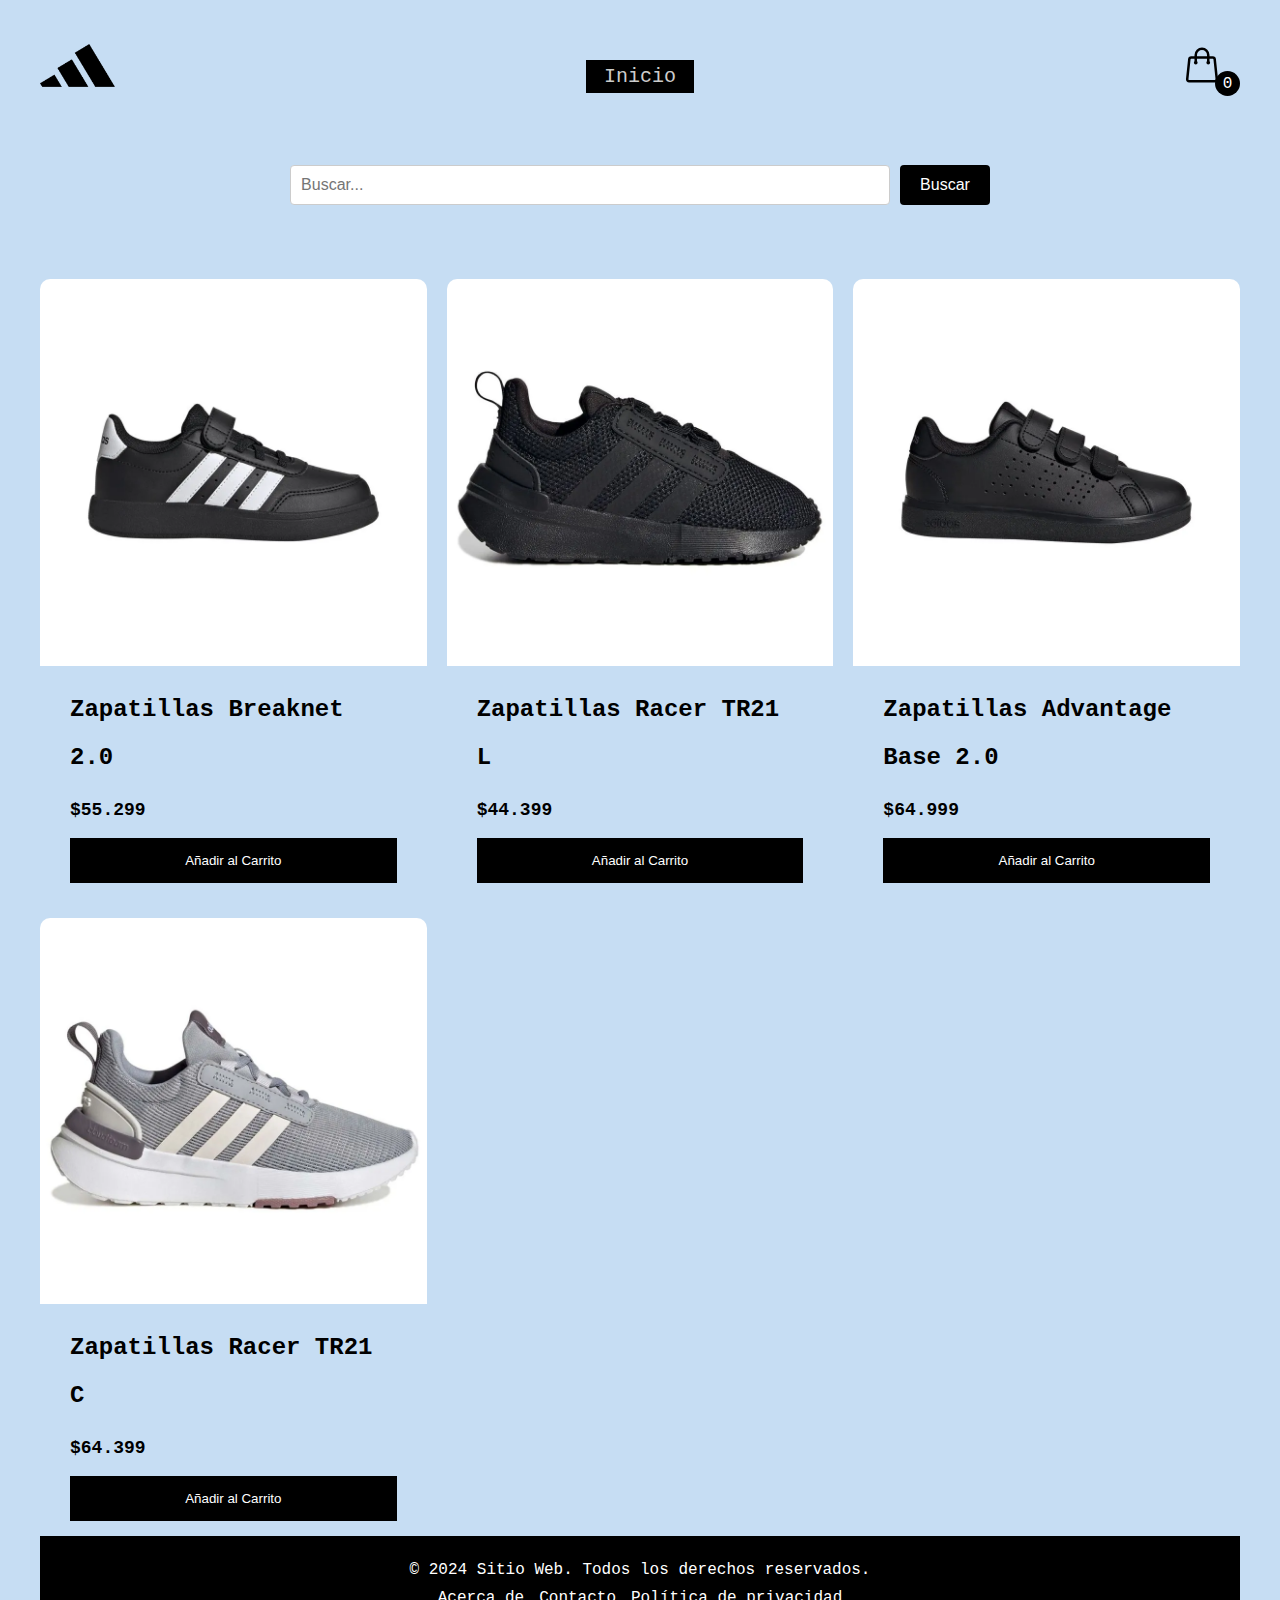
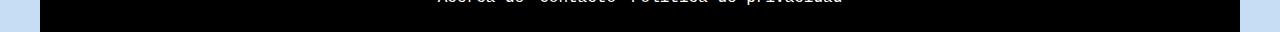
<file: categorias/niños/calzadoNiños.html>
<!DOCTYPE html>
<html lang="en">
<head>
    <meta charset="UTF-8">
    <meta name="viewport" content="width=device-width, initial-scale=1.0">
    <title>Document</title>
    <link rel="stylesheet" href="diseñoCat.css">
    <link rel="icon" type="image/png" href="Img/icon/adidas.png">
</head>
<body>
    <header>
        <div class="container-icon">
            <a href="https://www.adidas.com.ar/?cm_mmc=AdieSEM_Google-_-adidas-LAM-AR-Trademark-adidas-General-B-Exact-_-Trademark-adidas-X-General-_-adidas-_--_-dv:eCom-_-&cm_mmca1=AR-_-&cm_mmc2=-_-ds_kid=43700080577701812-_-ds_agid=58700008751312262&af_reengagement_window=30d&is_retargeting=true&pid=googleadwords_temp&c=adidas-LAM-AR-Trademark-adidas-General-B-Exact&af_channel=Search&gad_source=1&gclid=Cj0KCQiAsOq6BhDuARIsAGQ4-zhm6y1wCNzzOEEl_05IsvtxDTne8evGMFkV64-0-cREEfM5S4wkizoaAvOyEALw_wcB&gclsrc=aw.ds" title="adidas iconos">
                <img src="img/icon/adidas.png" alt="adidas">
            </a>
        </div>
        <div class="boton-inicio">
            <a href="/index.html" class="boton-inicio">Inicio</a>
        </div>
        <div class="container-icon">
            <div class="container-cart-icon">
                <svg xmlns="http://www.w3.org/2000/svg" fill="none" viewBox="0 0 24 24" stroke-width="1.5" stroke="currentColor" class="icon-cart">
                    <path stroke-linecap="round" stroke-linejoin="round" d="M15.75 10.5V6a3.75 3.75 0 1 0-7.5 0v4.5m11.356-1.993 1.263 12c.07.665-.45 1.243-1.119 1.243H4.25a1.125 1.125 0 0 1-1.12-1.243l1.264-12A1.125 1.125 0 0 1 5.513 7.5h12.974c.576 0 1.059.435 1.119 1.007ZM8.625 10.5a.375.375 0 1 1-.75 0 .375.375 0 0 1 .75 0Zm7.5 0a.375.375 0 1 1-.75 0 .375.375 0 0 1 .75 0Z" />
                </svg>
                <div class="count-product">
                    <span id="contador-productos">0</span>
                </div>
            </div>
            <div class="container-cart-products hidden-cart">
                <div class="row-product">
                    <div class="cart-product">
                        <div class="info-cart-product">
                            <span class="cantidad-producto-carrito">1</span>
                            <p class="titulo-producto-carrito">Producto1</p>
                            <span class="precio-producto-carrito">$10</span>
                        </div>
                        <svg xmlns="http://www.w3.org/2000/svg" fill="none" viewBox="0 0 24 24" stroke-width="1.5" stroke="currentColor" class="icon-close">
                            <path stroke-linecap="round" stroke-linejoin="round" d="m9.75 9.75 4.5 4.5m0-4.5-4.5 4.5M21 12a9 9 0 1 1-18 0 9 9 0 0 1 18 0Z" />
                        </svg>                      
                    </div>
                </div>
                <div class="cart-total">
                    <h3>Total: </h3>
                    <span class="total-pagar">$10</span>
                </div>
            </div>
        </div>
    </header>
    <div class="search-bar">
        <input type="text" id="search" placeholder="Buscar..." oninput="buscarProducto()">
        <button onclick="buscarProducto()">Buscar</button>
    </div>
    <!-- Este es un comentario -->
    <!--
    <div class="imagen-fondo">
        <img src="Img/me.webp" alt="Campeon">
    </div>
    -->
    <p>&nbsp;&nbsp;&nbsp;</p>
    <p>&nbsp;&nbsp;&nbsp;</p>
    <p>&nbsp;&nbsp;&nbsp;</p>

    <div class="container-items">
        <div class="item">
            <figure>
                <img src="img/4.webp" alt="producto">
            </figure>
            <div class="info-producto">
                <h2>Zapatillas Breaknet 2.0</h2>
                <p class="precio">$55.299</p>
                <button class="btn-add-cart">Añadir al Carrito</button>
            </div>
        </div>
        <div class="item">
            <figure>
                <img src="img/5.webp" alt="producto">
            </figure>
            <div class="info-producto">
                <h2>Zapatillas Racer TR21 L</h2>
                <p class="precio">$44.399</p>
                <button class="btn-add-cart">Añadir al Carrito</button>
            </div>
        </div>
        <div class="item">
            <figure>
                <img src="img/6.webp" alt="producto">
            </figure>
            <div class="info-producto">
                <h2>Zapatillas Advantage Base 2.0</h2>
                <p class="precio">$64.999</p>
                <button class="btn-add-cart">Añadir al Carrito</button>
            </div>
        </div>
        <div class="item">
            <figure>
                <img src="img/7.webp" alt="producto">
            </figure>
            <div class="info-producto">
                <h2>Zapatillas Racer TR21 C</h2>
                <p class="precio">$64.399</p>
                <button class="btn-add-cart">Añadir al Carrito</button>
            </div>
        </div>
    </div>
    <footer>
        <div class="footer-content">
            <p>&copy; 2024 Sitio Web. Todos los derechos reservados.</p>
            <nav>
                <ul>
                    <li><a href="#about">Acerca de</a></li>
                    <li><a href="#contact">Contacto</a></li>
                    <li><a href="#privacy">Política de privacidad</a></li>
                </ul>
            </nav>
        </div>
    </footer>
    <script src="script.js"></script>
</body>
</html>
</file>
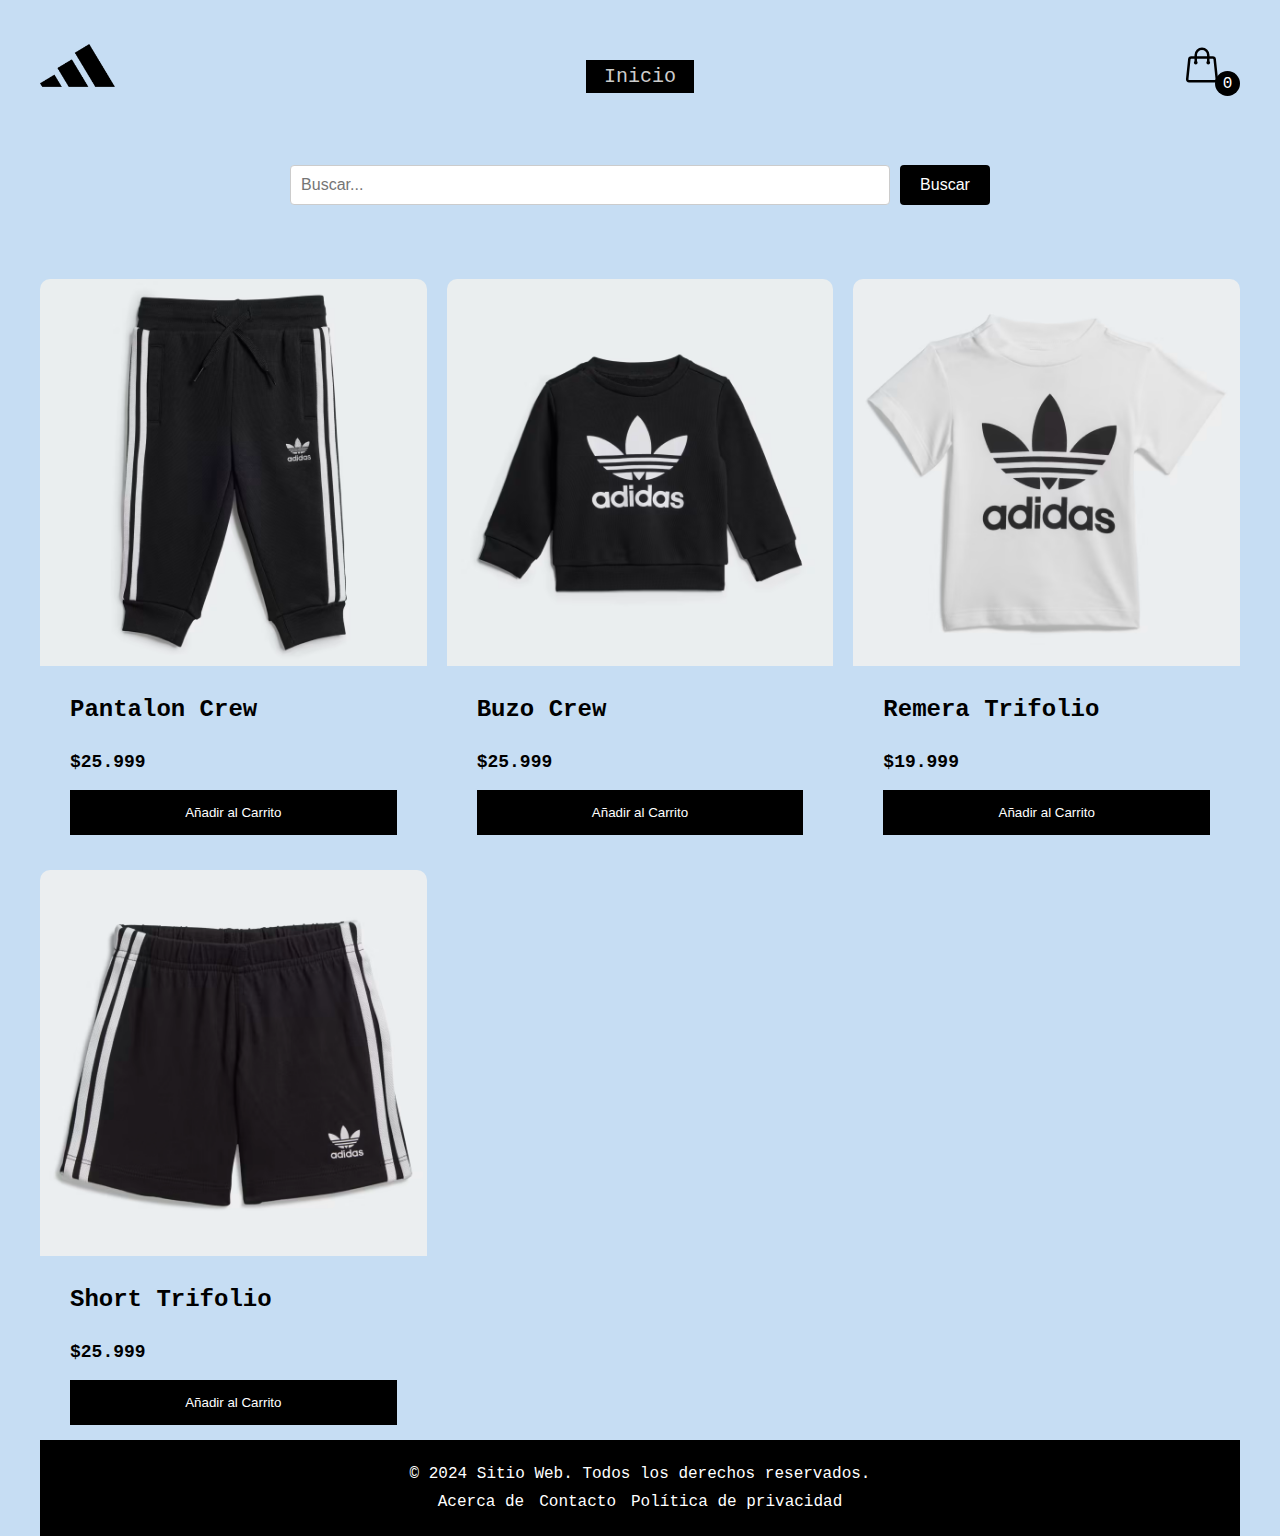
<file: categorias/niños/ropaNiños.html>
<!DOCTYPE html>
<html lang="en">
<head>
    <meta charset="UTF-8">
    <meta name="viewport" content="width=device-width, initial-scale=1.0">
    <title>Document</title>
    <link rel="stylesheet" href="diseñoCat.css">
    <link rel="icon" type="image/png" href="Img/icon/adidas.png">
</head>
<body>
    <header>
        <div class="container-icon">
            <a href="https://www.adidas.com.ar/?cm_mmc=AdieSEM_Google-_-adidas-LAM-AR-Trademark-adidas-General-B-Exact-_-Trademark-adidas-X-General-_-adidas-_--_-dv:eCom-_-&cm_mmca1=AR-_-&cm_mmc2=-_-ds_kid=43700080577701812-_-ds_agid=58700008751312262&af_reengagement_window=30d&is_retargeting=true&pid=googleadwords_temp&c=adidas-LAM-AR-Trademark-adidas-General-B-Exact&af_channel=Search&gad_source=1&gclid=Cj0KCQiAsOq6BhDuARIsAGQ4-zhm6y1wCNzzOEEl_05IsvtxDTne8evGMFkV64-0-cREEfM5S4wkizoaAvOyEALw_wcB&gclsrc=aw.ds" title="adidas iconos">
                <img src="img/icon/adidas.png" alt="adidas">
            </a>
        </div>
        <div class="boton-inicio">
            <a href="/index.html" class="boton-inicio">Inicio</a>
        </div>
        <div class="container-icon">
            <div class="container-cart-icon">
                <svg xmlns="http://www.w3.org/2000/svg" fill="none" viewBox="0 0 24 24" stroke-width="1.5" stroke="currentColor" class="icon-cart">
                    <path stroke-linecap="round" stroke-linejoin="round" d="M15.75 10.5V6a3.75 3.75 0 1 0-7.5 0v4.5m11.356-1.993 1.263 12c.07.665-.45 1.243-1.119 1.243H4.25a1.125 1.125 0 0 1-1.12-1.243l1.264-12A1.125 1.125 0 0 1 5.513 7.5h12.974c.576 0 1.059.435 1.119 1.007ZM8.625 10.5a.375.375 0 1 1-.75 0 .375.375 0 0 1 .75 0Zm7.5 0a.375.375 0 1 1-.75 0 .375.375 0 0 1 .75 0Z" />
                </svg>
                <div class="count-product">
                    <span id="contador-productos">0</span>
                </div>
            </div>
            <div class="container-cart-products hidden-cart">
                <div class="row-product">
                    <div class="cart-product">
                        <div class="info-cart-product">
                            <span class="cantidad-producto-carrito">1</span>
                            <p class="titulo-producto-carrito">Producto1</p>
                            <span class="precio-producto-carrito">$10</span>
                        </div>
                        <svg xmlns="http://www.w3.org/2000/svg" fill="none" viewBox="0 0 24 24" stroke-width="1.5" stroke="currentColor" class="icon-close">
                            <path stroke-linecap="round" stroke-linejoin="round" d="m9.75 9.75 4.5 4.5m0-4.5-4.5 4.5M21 12a9 9 0 1 1-18 0 9 9 0 0 1 18 0Z" />
                        </svg>                      
                    </div>
                </div>
                <div class="cart-total">
                    <h3>Total: </h3>
                    <span class="total-pagar">$10</span>
                </div>
            </div>
        </div>
    </header>
    <div class="search-bar">
        <input type="text" id="search" placeholder="Buscar..." oninput="buscarProducto()">
        <button onclick="buscarProducto()">Buscar</button>
    </div>
    <!-- Este es un comentario -->
    <!--
    <div class="imagen-fondo">
        <img src="Img/me.webp" alt="Campeon">
    </div>
    -->

    <p>&nbsp;&nbsp;&nbsp;</p>
    <p>&nbsp;&nbsp;&nbsp;</p>
    <p>&nbsp;&nbsp;&nbsp;</p>
    <div class="container-items">
        <div class="item">
            <figure>
                <img src="img/0.avif" alt="producto">
            </figure>
            <div class="info-producto">
                <h2>Pantalon Crew</h2>
                <p class="precio">$25.999</p>
                <button class="btn-add-cart">Añadir al Carrito</button>
            </div>
        </div>
        <div class="item">
            <figure>
                <img src="img/1.avif" alt="producto">
            </figure>
            <div class="info-producto">
                <h2>Buzo Crew</h2>
                <p class="precio">$25.999</p>
                <button class="btn-add-cart">Añadir al Carrito</button>
            </div>
        </div>
        <div class="item">
            <figure>
                <img src="img/2.avif" alt="producto">
            </figure>
            <div class="info-producto">
                <h2>Remera Trifolio</h2>
                <p class="precio">$19.999</p>
                <button class="btn-add-cart">Añadir al Carrito</button>
            </div>
        </div>
        <div class="item">
            <figure>
                <img src="img/3.avif" alt="producto">
            </figure>
            <div class="info-producto">
                <h2>Short Trifolio</h2>
                <p class="precio">$25.999</p>
                <button class="btn-add-cart">Añadir al Carrito</button>
            </div>
        </div>
    </div>
    <footer>
        <div class="footer-content">
            <p>&copy; 2024 Sitio Web. Todos los derechos reservados.</p>
            <nav>
                <ul>
                    <li><a href="#about">Acerca de</a></li>
                    <li><a href="#contact">Contacto</a></li>
                    <li><a href="#privacy">Política de privacidad</a></li>
                </ul>
            </nav>
        </div>
    </footer>
    <script src="script.js"></script>
</body>
</html>
</file>
<file: diseño.css>
*::after, *::before, *{
    margin: 0;
    padding: 0;
    box-sizing: border-box;
}

/*header {
    position: fixed; /* Hace que el header quede fijo 
    top: 0;          /* Fija el header en la parte superior 
    width: 97%;     /* Hace que el header ocupe todo el ancho 
    padding: 10px 20px;
    z-index: 1000;   /* Asegura que el header esté por encima de otros elementos 
    
}*/

body{
    max-width: 1200px;
    font-family:'Courier New', Courier, monospace;
    margin: 0 auto;
    color: rgb(0, 0, 0);
    background-color:rgb(198, 221, 243);
}

nav{
    max-width: 1000px;
    margin: auto;
    background-color: rgb(0, 0, 0);
    font-size: 20px;
    margin-top: 50px;
}

.menu-horizontal{
    list-style: none;
    display: flex;
    justify-content: space-around;
}

.menu-horizontal > li > a{
    display: block;
    padding: 15px 45px;
    color: rgb(255, 255, 255);
    text-decoration: none;
}

.menu-horizontal > li:hover{
    background-color: #84b9f3;
}

.menu-vertical{
    position:absolute;
    display: none;
    list-style: none;
    width: 150px;
    background-color: #84b9f3;
}

.menu-horizontal li:hover .menu-vertical{
    display: block;
}

.menu-vertical li:hover{
    background-color: rgb(198, 221, 243);
}

.menu-vertical li a{
    display: block;
    color: rgb(255, 255, 255);
    padding: 15px 15px 15px 20px;
    text-decoration: none;
}

.icon-cart{
    width: 40px;
    height: 40px;
    stroke: #000;
}

.icon-cart:hover{
    cursor: pointer;
}

img{
    max-width: 100%;
}

header{
    display: flex;
    justify-content: space-between;
    padding: 30px 0 40px 0;
}

.container-icon{
    position: relative;
}

.count-product{
    position: absolute;
    top: 55%;
    right: 0;
    background-color: #000;
    color: #fff;
    width: 25px;
    height: 25px;
    display: flex;
    justify-content: center;
    align-items: center;
    border-radius: 50%;
}

#contador-productos{
    font-size: 14;
}

.container-cart-products{
    position: absolute;
    top: 50px;
    right: 0;
    background-color: rgb(218, 232, 245);
    width: 400px;
    z-index: 1;
    box-shadow: 0 10px 20px rgba(0,0,0,20);
    border-radius: 10px;
}

.icon-close{
    width: 25px;
    height: 25px;
}

.icon-close:hover{
    stroke: red;
    cursor: pointer;
}

.cart-product{
    display: flex;
    padding: 30px;
    justify-content: space-between;
    border-bottom: 1px solid rgba(0,0,0,20);
    align-items: center;
}

.info-cart-product{
    display: flex;
    justify-content: space-between;
    flex: 0.8;
}

.titulo-producto-carrito{
    font-size: 20px;
}

.precio-producto-carrito{
    font-weight: 700;
    font-size: 20px;
    margin-left: 20px;
}

.cantidad-producto-carrito{
    font-weight: 400;
    font-size: 20px;
}

.cart-total{
    display: flex;
    justify-content: center;
    padding: 20px 0;
    gap: 20px;
    align-items: center;
}
.cart-total h3{
    font-size: 20px;
    font-weight: 700;
}

.total-pagar{
    font-size: 20px;
    font-weight: 900;
}

.hidden-cart{
    display: none;
}

.container-items{
    display: grid;
    grid-template-columns: repeat(3, 1fr);
    gap: 20px;
}

.item{
    border-radius: 10px;
}

.item:hover{
    box-shadow: 0 10px 20px rgba(0,0,0,20);
}

.info-producto{
    padding: 15px 30px;
    line-height: 2;
    display: flex;
    flex-direction: column;
    gap: 10px;
}

.item img{
    width: 100%;
    height: 300%;
    object-fit: cover;
    border-radius: 10px 10px 0 0;
    transition: all .5s;
}

.item figure{
    overflow: hidden;
}

.item:hover img{
    transform: scale(1.2);
}

.precio{
    font-size: 18px;
    font-weight: 900;
}

.info-producto button{
    border: none;
    background: none;
    background-color: black;
    color: rgb(255, 255, 255);
    padding: 15px 10px;
    cursor: pointer;
}

.info-producto button:hover{
    background-color: #84b9f3;
}

.cart-empty{
    padding: 20px;
    text-align: center;
}

.search-bar{
    display: flex;
    justify-content: center;
    margin: 20px 0;
}

.search-bar input{
    width: 50%;
    padding: 10px;
    font-size: 16px;
    border: 1px solid #ccc;
    border-radius: 4px;
}

.search-bar button{
    padding: 10px 20px;
    margin-left: 10px;
    font-size: 16px;
    color: white;
    background-color: rgb(0, 0, 0);
    border: none;
    border-radius: 4px;
    cursor: pointer;
}

.search-bar button:hover{
    background-color: #84b9f3;
}

#no-results-message {
    color: rgb(0, 0, 0);
    font-size: 1.3em;
    margin-top: 20px;
    text-align: center;
}


.container-icon{
    display: flex;
    justify-content: center;
    align-items: center;
    width: 75px;
    height: 75px;
    cursor: pointer;
    transition: transform 0.3s ease;
}

.imagen-fondo {
    display: flex; /* Usar flexbox para centrar */
    justify-content: center; /* Centra horizontalmente */
    align-items: center; /* Centra verticalmente */
    height: 100vh; /* Altura completa de la ventana */
     /* Fondo claro para contraste */
}

.imagen-fondo img {
    max-width: 90%; /* Escala la imagen según el ancho disponible */
    height: 100%; /* Mantiene la proporción de la imagen */
    border-radius: 10px; /* Bordes redondeados (opcional) */
    box-shadow: 0 4px 8px rgba(0, 0, 0, 0.2); /* Sombra para destacar */
}

/* Estilo del footer */
footer {
    background-color: #000000;
    color: white;
    text-align: center;
    padding: 25px 0;
    margin-top: auto;
}

footer .footer-content {
    max-width: 1200px;
    margin: 0 auto;
}

footer nav ul {
    list-style: none;
    padding: 0;
    margin: 10px 0 0;
    display: flex;
    justify-content: center;
    gap: 15px;
}

footer nav ul li {
    display: inline;
}

footer nav ul li a {
    color: white;
    text-decoration: none;
}

footer nav ul li a:hover {
    text-decoration: underline;
}
</file>
<file: diseñoPolitica.css>
body{
    align-self: center;
    background-color: rgb(218, 232, 245);
    text-align: center;
    text-align: left;
}
</file>
<file: categorias/hombre/diseñoCat.css>
*::after, *::before, *{
    margin: 0;
    padding: 0;
    box-sizing: border-box;
}

body{
    max-width: 1200px;
    font-family:'Courier New', Courier, monospace;
    margin: 0 auto;
    color: rgb(0, 0, 0);
    background-color:rgb(198, 221, 243);
}

.icon-cart{
    width: 40px;
    height: 40px;
    stroke: #000;
}

.icon-cart:hover{
    cursor: pointer;
}

img{
    max-width: 100%;
}

header{
    display: flex;
    justify-content: space-between;
    padding: 30px 0 40px 0;
}

.container-icon{
    position: relative;
}

.count-product{
    position: absolute;
    top: 55%;
    right: 0;
    background-color: #000;
    color: #fff;
    width: 25px;
    height: 25px;
    display: flex;
    justify-content: center;
    align-items: center;
    border-radius: 50%;
}

#contador-productos{
    font-size: 14;
}

.container-cart-products{
    position: absolute;
    top: 50px;
    right: 0;
    background-color: rgb(218, 232, 245);
    width: 400px;
    z-index: 1;
    box-shadow: 0 10px 20px rgba(0,0,0,20);
    border-radius: 10px;
}

.icon-close{
    width: 25px;
    height: 25px;
}

.icon-close:hover{
    stroke: red;
    cursor: pointer;
}

.cart-product{
    display: flex;
    padding: 30px;
    justify-content: space-between;
    border-bottom: 1px solid rgba(0,0,0,20);
    align-items: center;
}

.info-cart-product{
    display: flex;
    justify-content: space-between;
    flex: 0.8;
}

.titulo-producto-carrito{
    font-size: 20px;
}

.precio-producto-carrito{
    font-weight: 700;
    font-size: 20px;
    margin-left: 20px;
}

.cantidad-producto-carrito{
    font-weight: 400;
    font-size: 20px;
}

.cart-total{
    display: flex;
    justify-content: center;
    padding: 20px 0;
    gap: 20px;
    align-items: center;
}
.cart-total h3{
    font-size: 20px;
    font-weight: 700;
}

.total-pagar{
    font-size: 20px;
    font-weight: 900;
}

.hidden-cart{
    display: none;
}

.container-items{
    display: grid;
    grid-template-columns: repeat(3, 1fr);
    gap: 20px;
}

.item{
    border-radius: 10px;
}

.item:hover{
    box-shadow: 0 10px 20px rgba(0,0,0,20);
}

.info-producto{
    padding: 15px 30px;
    line-height: 2;
    display: flex;
    flex-direction: column;
    gap: 10px;
}

.item img{
    width: 100%;
    height: 300%;
    object-fit: cover;
    border-radius: 10px 10px 0 0;
    transition: all .5s;
}

.item figure{
    overflow: hidden;
}

.item:hover img{
    transform: scale(1.2);
}

.precio{
    font-size: 18px;
    font-weight: 900;
}

.info-producto button{
    border: none;
    background: none;
    background-color: black;
    color: rgb(255, 255, 255);
    padding: 15px 10px;
    cursor: pointer;
}

.info-producto button:hover{
    background-color: #84b9f3;
}

.cart-empty{
    padding: 20px;
    text-align: center;
}

.search-bar{
    display: flex;
    justify-content: center;
    margin: 20px 0;
}

.search-bar input{
    width: 50%;
    padding: 10px;
    font-size: 16px;
    border: 1px solid #ccc;
    border-radius: 4px;
}

.search-bar button{
    padding: 10px 20px;
    margin-left: 10px;
    font-size: 16px;
    color: white;
    background-color: rgb(0, 0, 0);
    border: none;
    border-radius: 4px;
    cursor: pointer;
}

.search-bar button:hover{
    background-color: #84b9f3;
}

#no-results-message {
    color: rgb(0, 0, 0);
    font-size: 1.3em;
    margin-top: 20px;
    text-align: center;
}


.container-icon{
    display: flex;
    justify-content: center;
    align-items: center;
    width: 75px;
    height: 75px;
    cursor: pointer;
    transition: transform 0.3s ease;
}

/* Estilo del footer */
footer {
    background-color: #000000;
    color: white;
    text-align: center;
    padding: 25px 0;
    margin-top: auto;
}

footer .footer-content {
    max-width: 1200px;
    margin: 0 auto;
}

footer nav ul {
    list-style: none;
    padding: 0;
    margin: 10px 0 0;
    display: flex;
    justify-content: center;
    gap: 15px;
}

footer nav ul li {
    display: inline;
}

footer nav ul li a {
    color: white;
    text-decoration: none;
}

footer nav ul li a:hover {
    text-decoration: underline;
}

.boton-inicio{
    background-color: #000;
    margin: auto;
    font-size: 20px;
    margin-top: 30px;
    justify-content: center;
    padding: 5px 9px;
    color: #ccc;
    text-decoration: none;
}
</file>
<file: categorias/mujer/diseñoCat.css>
*::after, *::before, *{
    margin: 0;
    padding: 0;
    box-sizing: border-box;
}

body{
    max-width: 1200px;
    font-family:'Courier New', Courier, monospace;
    margin: 0 auto;
    color: rgb(0, 0, 0);
    background-color:rgb(198, 221, 243);
}

.icon-cart{
    width: 40px;
    height: 40px;
    stroke: #000;
}

.icon-cart:hover{
    cursor: pointer;
}

img{
    max-width: 100%;
}

header{
    display: flex;
    justify-content: space-between;
    padding: 30px 0 40px 0;
}

.container-icon{
    position: relative;
}

.count-product{
    position: absolute;
    top: 55%;
    right: 0;
    background-color: #000;
    color: #fff;
    width: 25px;
    height: 25px;
    display: flex;
    justify-content: center;
    align-items: center;
    border-radius: 50%;
}

#contador-productos{
    font-size: 14;
}

.container-cart-products{
    position: absolute;
    top: 50px;
    right: 0;
    background-color: rgb(218, 232, 245);
    width: 400px;
    z-index: 1;
    box-shadow: 0 10px 20px rgba(0,0,0,20);
    border-radius: 10px;
}

.icon-close{
    width: 25px;
    height: 25px;
}

.icon-close:hover{
    stroke: red;
    cursor: pointer;
}

.cart-product{
    display: flex;
    padding: 30px;
    justify-content: space-between;
    border-bottom: 1px solid rgba(0,0,0,20);
    align-items: center;
}

.info-cart-product{
    display: flex;
    justify-content: space-between;
    flex: 0.8;
}

.titulo-producto-carrito{
    font-size: 20px;
}

.precio-producto-carrito{
    font-weight: 700;
    font-size: 20px;
    margin-left: 20px;
}

.cantidad-producto-carrito{
    font-weight: 400;
    font-size: 20px;
}

.cart-total{
    display: flex;
    justify-content: center;
    padding: 20px 0;
    gap: 20px;
    align-items: center;
}
.cart-total h3{
    font-size: 20px;
    font-weight: 700;
}

.total-pagar{
    font-size: 20px;
    font-weight: 900;
}

.hidden-cart{
    display: none;
}

.container-items{
    display: grid;
    grid-template-columns: repeat(3, 1fr);
    gap: 20px;
}

.item{
    border-radius: 10px;
}

.item:hover{
    box-shadow: 0 10px 20px rgba(0,0,0,20);
}

.info-producto{
    padding: 15px 30px;
    line-height: 2;
    display: flex;
    flex-direction: column;
    gap: 10px;
}

.item img{
    width: 100%;
    height: 300%;
    object-fit: cover;
    border-radius: 10px 10px 0 0;
    transition: all .5s;
}

.item figure{
    overflow: hidden;
}

.item:hover img{
    transform: scale(1.2);
}

.precio{
    font-size: 18px;
    font-weight: 900;
}

.info-producto button{
    border: none;
    background: none;
    background-color: black;
    color: rgb(255, 255, 255);
    padding: 15px 10px;
    cursor: pointer;
}

.info-producto button:hover{
    background-color: #84b9f3;
}

.cart-empty{
    padding: 20px;
    text-align: center;
}

.search-bar{
    display: flex;
    justify-content: center;
    margin: 20px 0;
}

.search-bar input{
    width: 50%;
    padding: 10px;
    font-size: 16px;
    border: 1px solid #ccc;
    border-radius: 4px;
}

.search-bar button{
    padding: 10px 20px;
    margin-left: 10px;
    font-size: 16px;
    color: white;
    background-color: rgb(0, 0, 0);
    border: none;
    border-radius: 4px;
    cursor: pointer;
}

.search-bar button:hover{
    background-color: #84b9f3;
}

#no-results-message {
    color: rgb(0, 0, 0);
    font-size: 1.3em;
    margin-top: 20px;
    text-align: center;
}


.container-icon{
    display: flex;
    justify-content: center;
    align-items: center;
    width: 75px;
    height: 75px;
    cursor: pointer;
    transition: transform 0.3s ease;
}

/* Estilo del footer */
footer {
    background-color: #000000;
    color: white;
    text-align: center;
    padding: 25px 0;
    margin-top: auto;
}

footer .footer-content {
    max-width: 1200px;
    margin: 0 auto;
}

footer nav ul {
    list-style: none;
    padding: 0;
    margin: 10px 0 0;
    display: flex;
    justify-content: center;
    gap: 15px;
}

footer nav ul li {
    display: inline;
}

footer nav ul li a {
    color: white;
    text-decoration: none;
}

footer nav ul li a:hover {
    text-decoration: underline;
}

.boton-inicio{
    background-color: #000;
    margin: auto;
    font-size: 20px;
    margin-top: 30px;
    justify-content: center;
    padding: 5px 9px;
    color: #ccc;
    text-decoration: none;
}
</file>
<file: categorias/niñas/diseñoCat.css>
*::after, *::before, *{
    margin: 0;
    padding: 0;
    box-sizing: border-box;
}

body{
    max-width: 1200px;
    font-family:'Courier New', Courier, monospace;
    margin: 0 auto;
    color: rgb(0, 0, 0);
    background-color:rgb(198, 221, 243);
}

.icon-cart{
    width: 40px;
    height: 40px;
    stroke: #000;
}

.icon-cart:hover{
    cursor: pointer;
}

img{
    max-width: 100%;
}

header{
    display: flex;
    justify-content: space-between;
    padding: 30px 0 40px 0;
}

.container-icon{
    position: relative;
}

.count-product{
    position: absolute;
    top: 55%;
    right: 0;
    background-color: #000;
    color: #fff;
    width: 25px;
    height: 25px;
    display: flex;
    justify-content: center;
    align-items: center;
    border-radius: 50%;
}

#contador-productos{
    font-size: 14;
}

.container-cart-products{
    position: absolute;
    top: 50px;
    right: 0;
    background-color: rgb(218, 232, 245);
    width: 400px;
    z-index: 1;
    box-shadow: 0 10px 20px rgba(0,0,0,20);
    border-radius: 10px;
}

.icon-close{
    width: 25px;
    height: 25px;
}

.icon-close:hover{
    stroke: red;
    cursor: pointer;
}

.cart-product{
    display: flex;
    padding: 30px;
    justify-content: space-between;
    border-bottom: 1px solid rgba(0,0,0,20);
    align-items: center;
}

.info-cart-product{
    display: flex;
    justify-content: space-between;
    flex: 0.8;
}

.titulo-producto-carrito{
    font-size: 20px;
}

.precio-producto-carrito{
    font-weight: 700;
    font-size: 20px;
    margin-left: 20px;
}

.cantidad-producto-carrito{
    font-weight: 400;
    font-size: 20px;
}

.cart-total{
    display: flex;
    justify-content: center;
    padding: 20px 0;
    gap: 20px;
    align-items: center;
}
.cart-total h3{
    font-size: 20px;
    font-weight: 700;
}

.total-pagar{
    font-size: 20px;
    font-weight: 900;
}

.hidden-cart{
    display: none;
}

.container-items{
    display: grid;
    grid-template-columns: repeat(3, 1fr);
    gap: 20px;
}

.item{
    border-radius: 10px;
}

.item:hover{
    box-shadow: 0 10px 20px rgba(0,0,0,20);
}

.info-producto{
    padding: 15px 30px;
    line-height: 2;
    display: flex;
    flex-direction: column;
    gap: 10px;
}

.item img{
    width: 100%;
    height: 300%;
    object-fit: cover;
    border-radius: 10px 10px 0 0;
    transition: all .5s;
}

.item figure{
    overflow: hidden;
}

.item:hover img{
    transform: scale(1.2);
}

.precio{
    font-size: 18px;
    font-weight: 900;
}

.info-producto button{
    border: none;
    background: none;
    background-color: black;
    color: rgb(255, 255, 255);
    padding: 15px 10px;
    cursor: pointer;
}

.info-producto button:hover{
    background-color: #84b9f3;
}

.cart-empty{
    padding: 20px;
    text-align: center;
}

.search-bar{
    display: flex;
    justify-content: center;
    margin: 20px 0;
}

.search-bar input{
    width: 50%;
    padding: 10px;
    font-size: 16px;
    border: 1px solid #ccc;
    border-radius: 4px;
}

.search-bar button{
    padding: 10px 20px;
    margin-left: 10px;
    font-size: 16px;
    color: white;
    background-color: rgb(0, 0, 0);
    border: none;
    border-radius: 4px;
    cursor: pointer;
}

.search-bar button:hover{
    background-color: #84b9f3;
}

#no-results-message {
    color: rgb(0, 0, 0);
    font-size: 1.3em;
    margin-top: 20px;
    text-align: center;
}


.container-icon{
    display: flex;
    justify-content: center;
    align-items: center;
    width: 75px;
    height: 75px;
    cursor: pointer;
    transition: transform 0.3s ease;
}

/* Estilo del footer */
footer {
    background-color: #000000;
    color: white;
    text-align: center;
    padding: 25px 0;
    margin-top: auto;
}

footer .footer-content {
    max-width: 1200px;
    margin: 0 auto;
}

footer nav ul {
    list-style: none;
    padding: 0;
    margin: 10px 0 0;
    display: flex;
    justify-content: center;
    gap: 15px;
}

footer nav ul li {
    display: inline;
}

footer nav ul li a {
    color: white;
    text-decoration: none;
}

footer nav ul li a:hover {
    text-decoration: underline;
}

.boton-inicio{
    background-color: #000;
    margin: auto;
    font-size: 20px;
    margin-top: 30px;
    justify-content: center;
    padding: 5px 9px;
    color: #ccc;
    text-decoration: none;
}
</file>
<file: categorias/niños/diseñoCat.css>
*::after, *::before, *{
    margin: 0;
    padding: 0;
    box-sizing: border-box;
}

body{
    max-width: 1200px;
    font-family:'Courier New', Courier, monospace;
    margin: 0 auto;
    color: rgb(0, 0, 0);
    background-color:rgb(198, 221, 243);
}

.icon-cart{
    width: 40px;
    height: 40px;
    stroke: #000;
}

.icon-cart:hover{
    cursor: pointer;
}

img{
    max-width: 100%;
}

header{
    display: flex;
    justify-content: space-between;
    padding: 30px 0 40px 0;
}

.container-icon{
    position: relative;
}

.count-product{
    position: absolute;
    top: 55%;
    right: 0;
    background-color: #000;
    color: #fff;
    width: 25px;
    height: 25px;
    display: flex;
    justify-content: center;
    align-items: center;
    border-radius: 50%;
}

#contador-productos{
    font-size: 14;
}

.container-cart-products{
    position: absolute;
    top: 50px;
    right: 0;
    background-color: rgb(218, 232, 245);
    width: 400px;
    z-index: 1;
    box-shadow: 0 10px 20px rgba(0,0,0,20);
    border-radius: 10px;
}

.icon-close{
    width: 25px;
    height: 25px;
}

.icon-close:hover{
    stroke: red;
    cursor: pointer;
}

.cart-product{
    display: flex;
    padding: 30px;
    justify-content: space-between;
    border-bottom: 1px solid rgba(0,0,0,20);
    align-items: center;
}

.info-cart-product{
    display: flex;
    justify-content: space-between;
    flex: 0.8;
}

.titulo-producto-carrito{
    font-size: 20px;
}

.precio-producto-carrito{
    font-weight: 700;
    font-size: 20px;
    margin-left: 20px;
}

.cantidad-producto-carrito{
    font-weight: 400;
    font-size: 20px;
}

.cart-total{
    display: flex;
    justify-content: center;
    padding: 20px 0;
    gap: 20px;
    align-items: center;
}
.cart-total h3{
    font-size: 20px;
    font-weight: 700;
}

.total-pagar{
    font-size: 20px;
    font-weight: 900;
}

.hidden-cart{
    display: none;
}

.container-items{
    display: grid;
    grid-template-columns: repeat(3, 1fr);
    gap: 20px;
}

.item{
    border-radius: 10px;
}

.item:hover{
    box-shadow: 0 10px 20px rgba(0,0,0,20);
}

.info-producto{
    padding: 15px 30px;
    line-height: 2;
    display: flex;
    flex-direction: column;
    gap: 10px;
}

.item img{
    width: 100%;
    height: 300%;
    object-fit: cover;
    border-radius: 10px 10px 0 0;
    transition: all .5s;
}

.item figure{
    overflow: hidden;
}

.item:hover img{
    transform: scale(1.2);
}

.precio{
    font-size: 18px;
    font-weight: 900;
}

.info-producto button{
    border: none;
    background: none;
    background-color: black;
    color: rgb(255, 255, 255);
    padding: 15px 10px;
    cursor: pointer;
}

.info-producto button:hover{
    background-color: #84b9f3;
}

.cart-empty{
    padding: 20px;
    text-align: center;
}

.search-bar{
    display: flex;
    justify-content: center;
    margin: 20px 0;
}

.search-bar input{
    width: 50%;
    padding: 10px;
    font-size: 16px;
    border: 1px solid #ccc;
    border-radius: 4px;
}

.search-bar button{
    padding: 10px 20px;
    margin-left: 10px;
    font-size: 16px;
    color: white;
    background-color: rgb(0, 0, 0);
    border: none;
    border-radius: 4px;
    cursor: pointer;
}

.search-bar button:hover{
    background-color: #84b9f3;
}

#no-results-message {
    color: rgb(0, 0, 0);
    font-size: 1.3em;
    margin-top: 20px;
    text-align: center;
}


.container-icon{
    display: flex;
    justify-content: center;
    align-items: center;
    width: 75px;
    height: 75px;
    cursor: pointer;
    transition: transform 0.3s ease;
}

/* Estilo del footer */
footer {
    background-color: #000000;
    color: white;
    text-align: center;
    padding: 25px 0;
    margin-top: auto;
}

footer .footer-content {
    max-width: 1200px;
    margin: 0 auto;
}

footer nav ul {
    list-style: none;
    padding: 0;
    margin: 10px 0 0;
    display: flex;
    justify-content: center;
    gap: 15px;
}

footer nav ul li {
    display: inline;
}

footer nav ul li a {
    color: white;
    text-decoration: none;
}

footer nav ul li a:hover {
    text-decoration: underline;
}

.boton-inicio{
    background-color: #000;
    margin: auto;
    font-size: 20px;
    margin-top: 30px;
    justify-content: center;
    padding: 5px 9px;
    color: #ccc;
    text-decoration: none;
}
</file>
